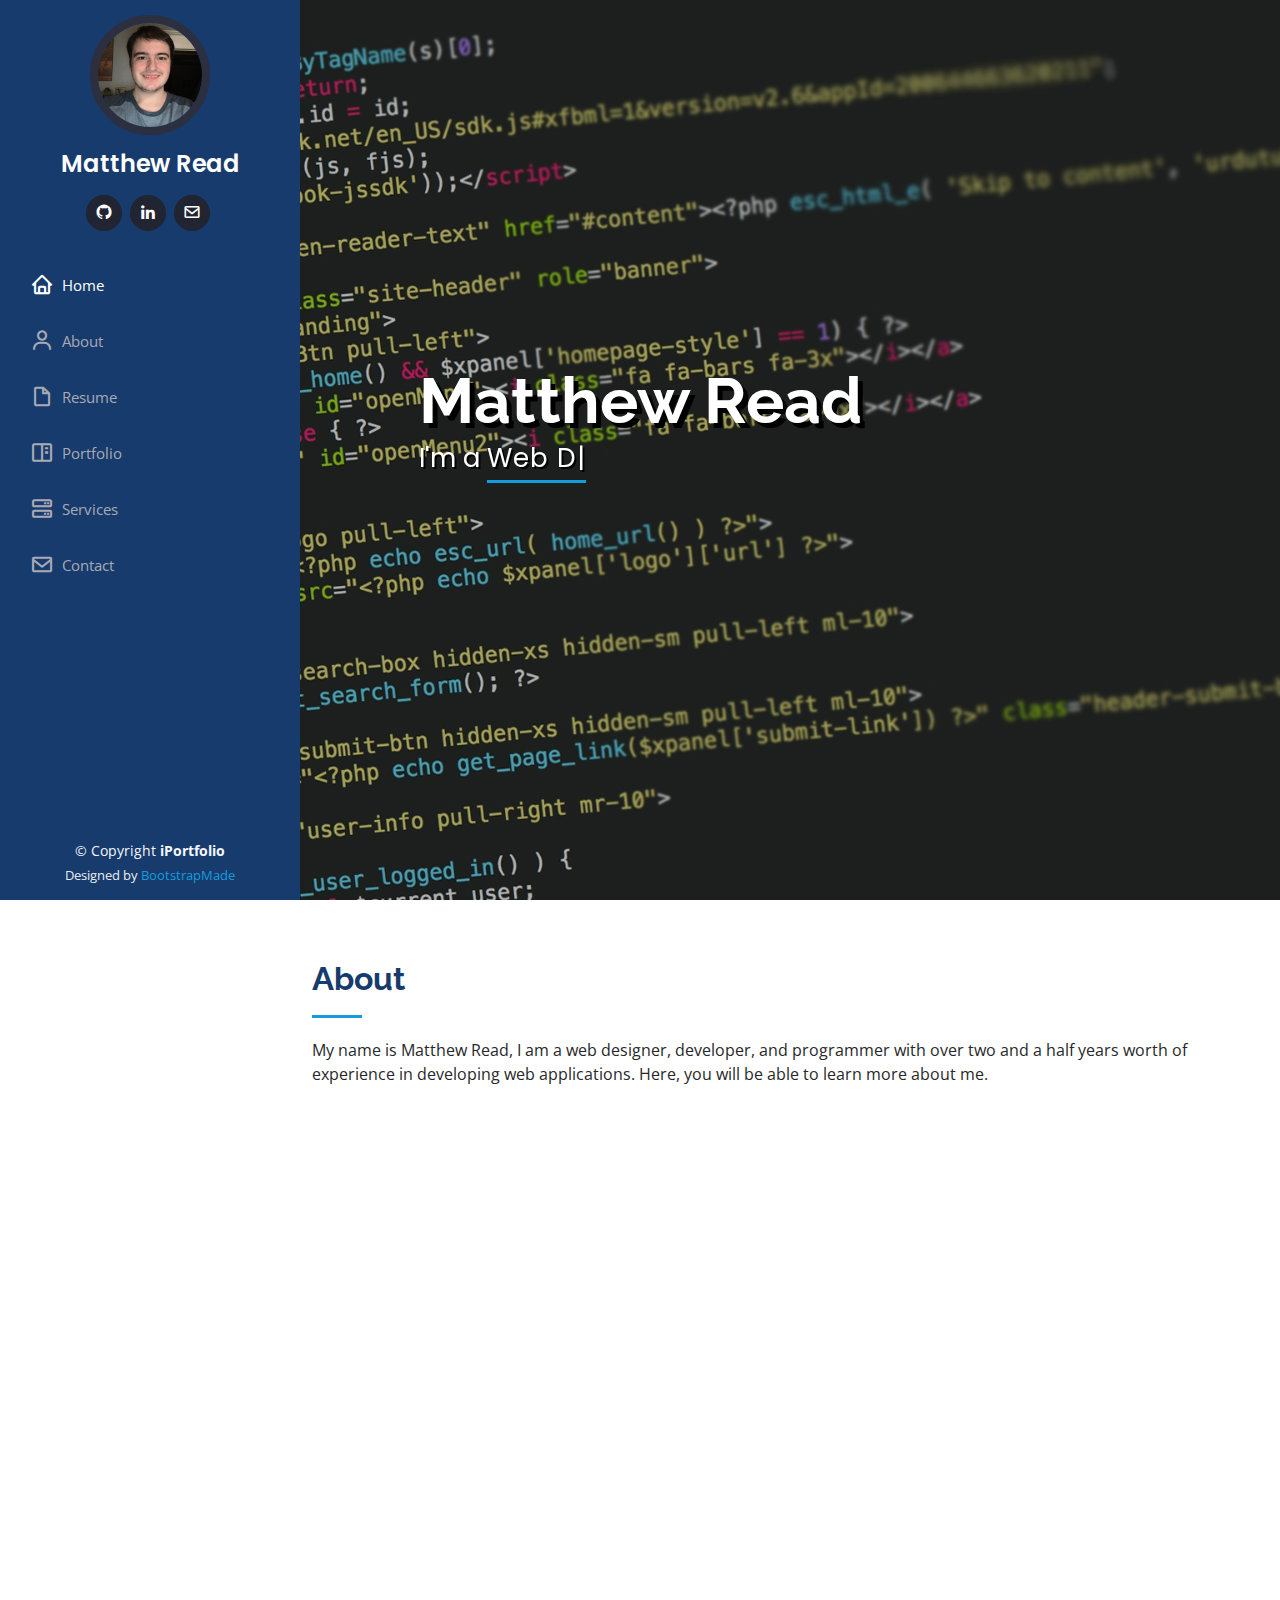
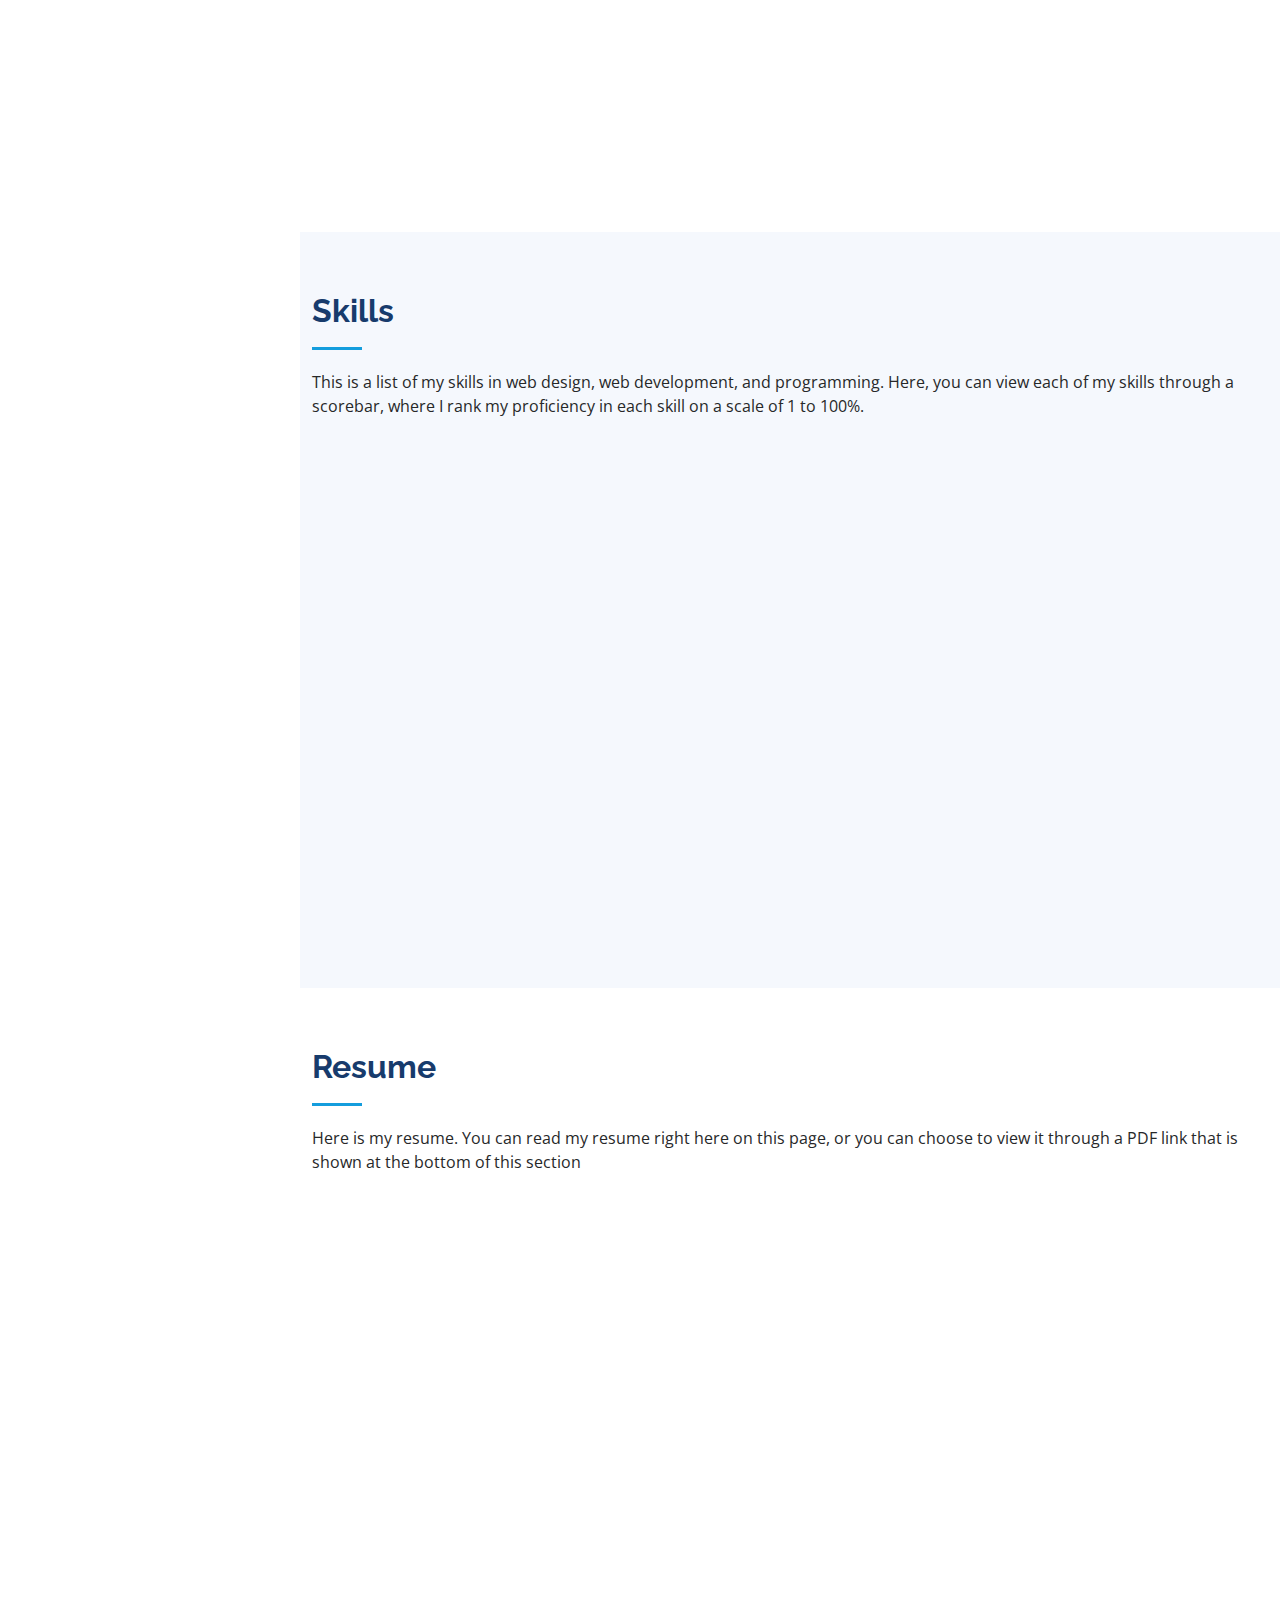
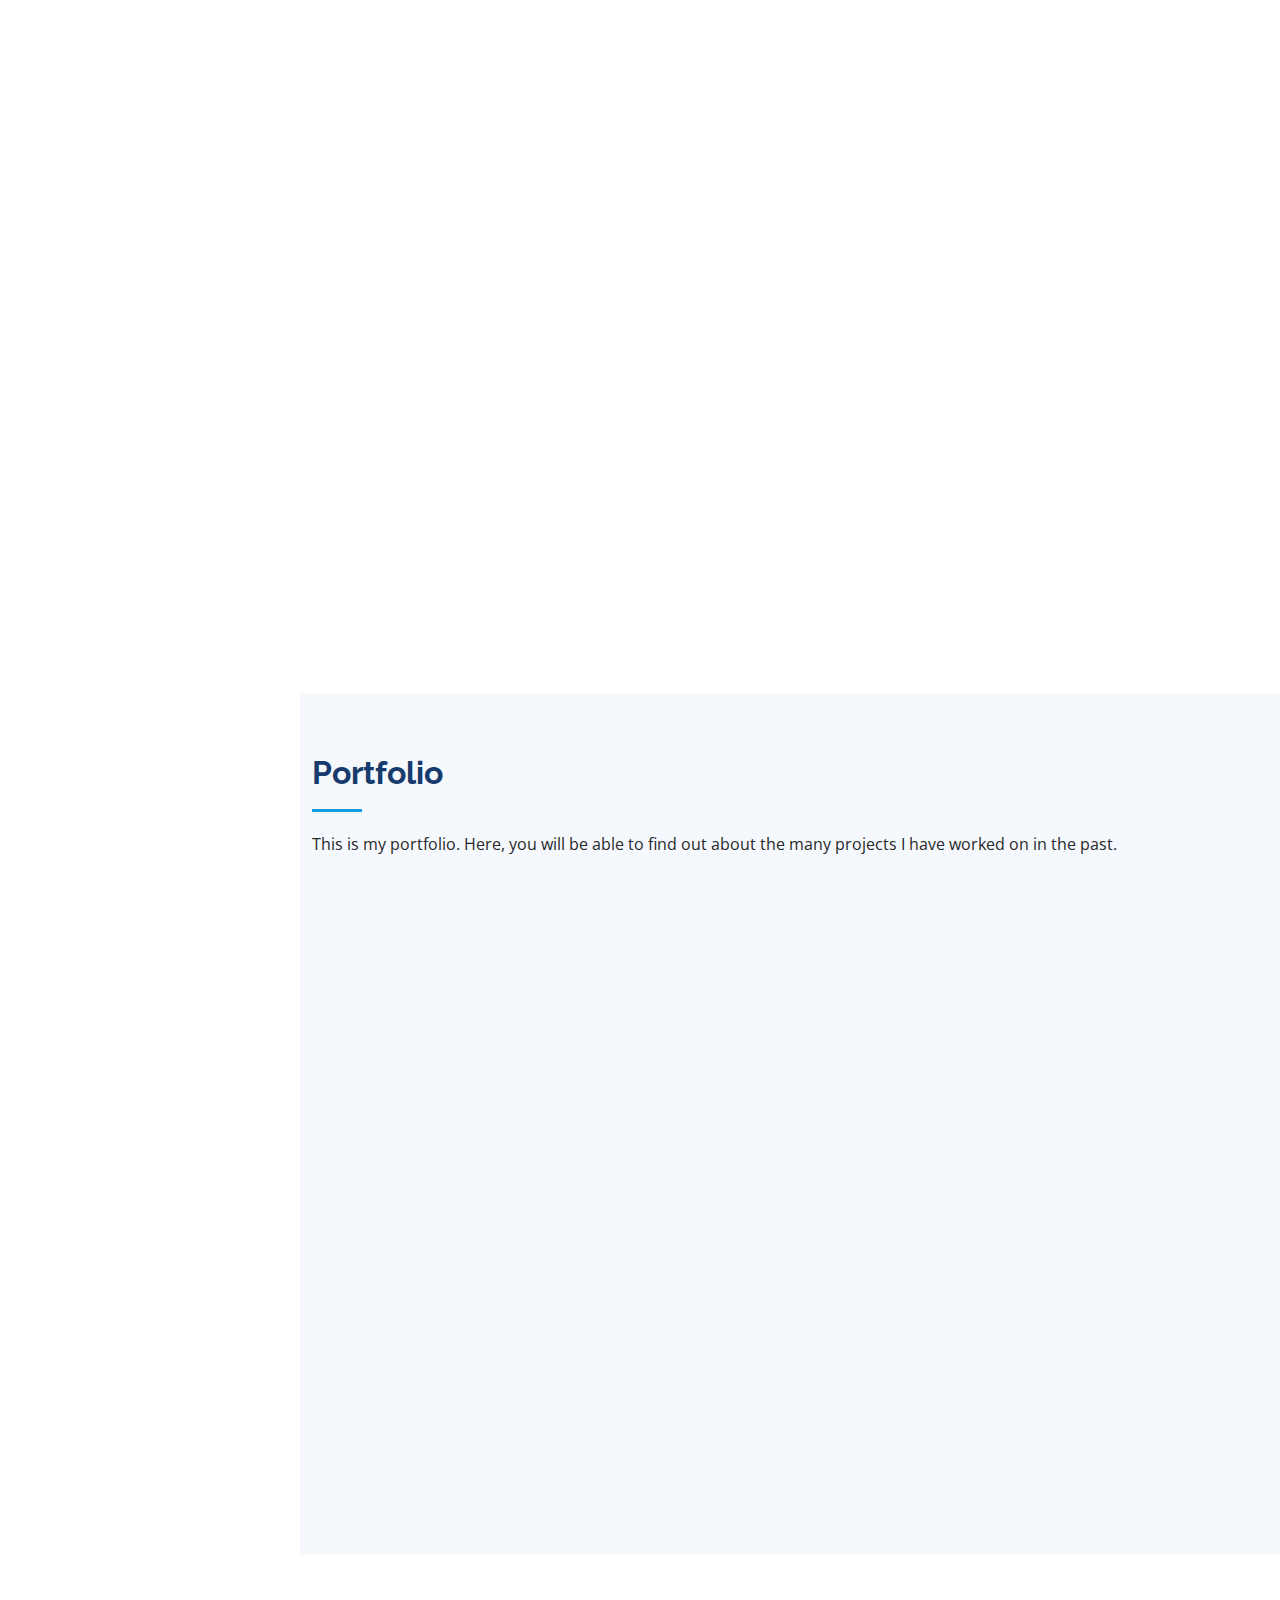
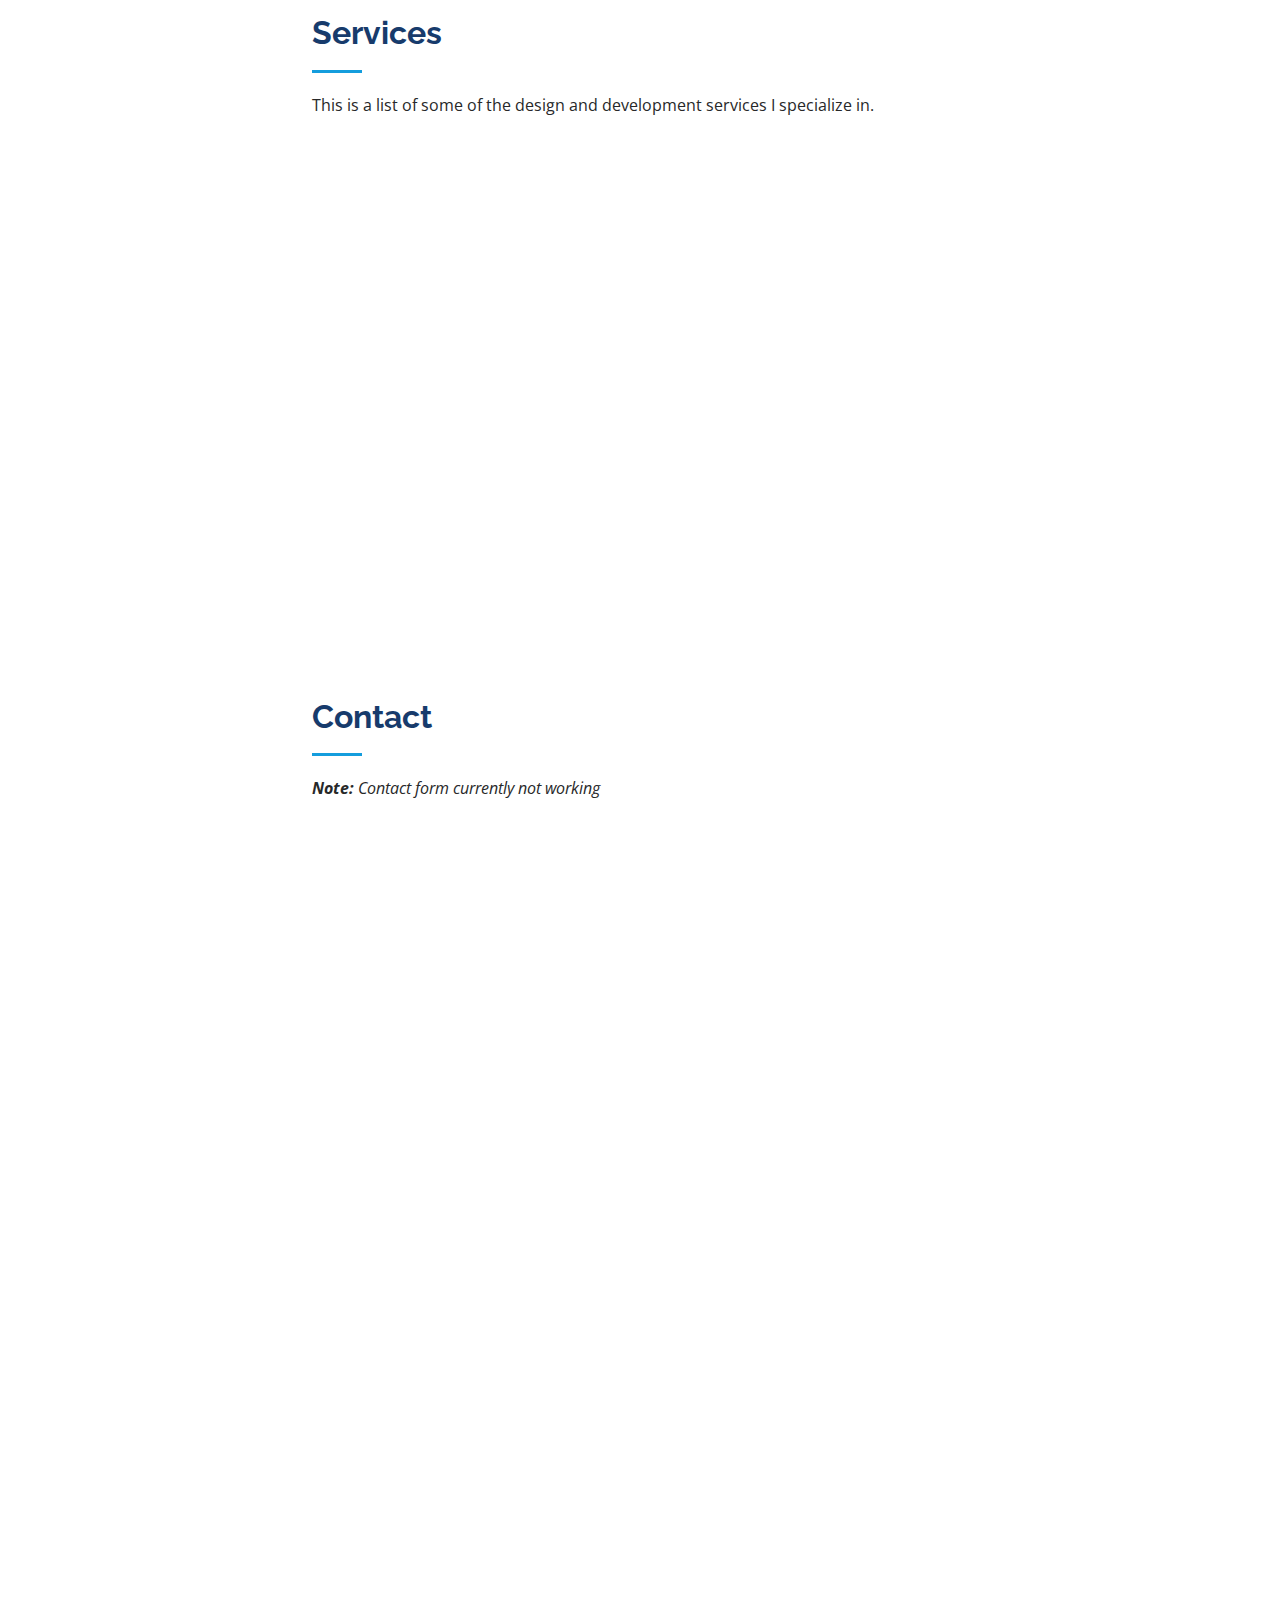
<file: index.html>
<!DOCTYPE html>
<html lang="en">

<head>
  <meta charset="utf-8">
  <meta content="width=device-width, initial-scale=1.0" name="viewport">

  <title>Matthew Read, Portfolio - Index</title>
  <meta content="" name="description">
  <meta content="" name="keywords">

  <!-- Favicons -->
  <link href="assets/img/favicon.png" rel="icon">
  <link href="assets/img/apple-touch-icon.png" rel="apple-touch-icon">

  <!-- Google Fonts -->
  <link href="https://fonts.googleapis.com/css?family=Open+Sans:300,300i,400,400i,600,600i,700,700i|Raleway:300,300i,400,400i,500,500i,600,600i,700,700i|Poppins:300,300i,400,400i,500,500i,600,600i,700,700i" rel="stylesheet">

  <!-- Vendor CSS Files -->
  <link href="assets/vendor/aos/aos.css" rel="stylesheet">
  <link href="assets/vendor/bootstrap/css/bootstrap.min.css" rel="stylesheet">
  <link href="assets/vendor/bootstrap-icons/bootstrap-icons.css" rel="stylesheet">
  <link href="assets/vendor/boxicons/css/boxicons.min.css" rel="stylesheet">
  <link href="assets/vendor/glightbox/css/glightbox.min.css" rel="stylesheet">
  <link href="assets/vendor/swiper/swiper-bundle.min.css" rel="stylesheet">

  <!-- Template Main CSS File -->
  <link href="assets/css/style.css" rel="stylesheet">

  <!-- =======================================================
  * Template Name: iPortfolio - v3.1.0
  * Template URL: https://bootstrapmade.com/iportfolio-bootstrap-portfolio-websites-template/
  * Author: BootstrapMade.com
  * License: https://bootstrapmade.com/license/
  ======================================================== -->
</head>

<body>

  <!-- ======= Mobile nav toggle button ======= -->
  <i class="bi bi-list mobile-nav-toggle d-xl-none"></i>

  <!-- ======= Header ======= -->
  <header id="header">
    <div class="d-flex flex-column">

      <div class="profile">
        <img src="assets/img/Matt-Profile-Picture.jpg" alt="" class="img-fluid rounded-circle">
        <h1 class="text-light"><a href="index.html">Matthew Read</a></h1>
        <div class="social-links mt-3 text-center">
          <a href="https://github.com/MatthewRead00" class="github"><i class="bx bxl-github"></i></a>
          <a href="https://www.linkedin.com/in/matthew-read-0810a11a3/" class="linkedin"><i class="bx bxl-linkedin"></i></a>
          <a href="mailto:MattRead2016@outlook.com" class="email"><i class="bx bx-envelope"></i></a>
        </div>
      </div>

      <nav id="navbar" class="nav-menu navbar">
        <ul>
          <li><a href="#hero" class="nav-link scrollto active"><i class="bx bx-home"></i> <span>Home</span></a></li>
          <li><a href="#about" class="nav-link scrollto"><i class="bx bx-user"></i> <span>About</span></a></li>
          <li><a href="#resume" class="nav-link scrollto"><i class="bx bx-file-blank"></i> <span>Resume</span></a></li>
          <li><a href="#portfolio" class="nav-link scrollto"><i class="bx bx-book-content"></i> <span>Portfolio</span></a></li>
          <li><a href="#services" class="nav-link scrollto"><i class="bx bx-server"></i> <span>Services</span></a></li>
          <li><a href="#contact" class="nav-link scrollto"><i class="bx bx-envelope"></i> <span>Contact</span></a></li>
        </ul>
      </nav><!-- .nav-menu -->
    </div>
  </header><!-- End Header -->

  <!-- ======= Hero Section ======= -->
  <section id="hero" class="d-flex flex-column justify-content-center align-items-center">
    <div class="hero-container" data-aos="fade-in">
      <h1>Matthew Read</h1>
      <p>I'm a <span class="typed" data-typed-items="Web Developer, Web Designer, Programmer, UI/UX Developer, Full Stack Developer, WordPress Developer"></span></p>
    </div>
  </section><!-- End Hero -->

  <main id="main">

    <!-- ======= About Section ======= -->
    <section id="about" class="about">
      <div class="container">

        <div class="section-title">
          <h2>About</h2>
          <p>My name is Matthew Read, I am a web designer, developer, and programmer with over two and a half years worth of experience in
          developing web applications. Here, you will be able to learn more about me.
          </p>
        </div>

        <div class="row">
          <div class="col-lg-4" data-aos="fade-right">
            <img src="assets/img/Matt-Profile-Picture.jpg" class="img-fluid" alt="">
          </div>
          <div class="col-lg-8 pt-4 pt-lg-0 content" data-aos="fade-left">
            <h3>Web Designer &amp; Web Developer.</h3>
            <div class="row">
              <div class="col-lg-6">
                <ul>
                  <li><i class="bi bi-chevron-right"></i> <strong>Birthday:</strong> <span>October 2, 2000</span></li>
                  <li><i class="bi bi-chevron-right"></i> <strong>Website:</strong> <span><a href="https://github.com/MatthewRead00">https://github.com/MatthewRead00</a></span></li>
                  <li><i class="bi bi-chevron-right"></i> <strong>Phone:</strong> <span>(902) 304-2892</span></li>
                  <li><i class="bi bi-chevron-right"></i> <strong>City:</strong> <span>Dartmouth, NS, Canada</span></li>
                </ul>
              </div>
              <div class="col-lg-6">
                <ul>
                  <li><i class="bi bi-chevron-right"></i> <strong>Age:</strong> <span>20</span></li>
                  <li><i class="bi bi-chevron-right"></i> <strong>Degree:</strong> <span>Associate's</span></li>
                  <li><i class="bi bi-chevron-right"></i> <strong>Email:</strong> <span><a href="mailto:MattRead2016@outlook.com">MattRead2016@outlook.com</a></span></li>
                  <li><i class="bi bi-chevron-right"></i> <strong>Freelance:</strong> <span>Available</span></li>
                </ul>
              </div>
            </div>
            <p>
              Through my experience as a web developer, I have gained 3 years of experience working extensively with HTML, CSS, 
              JavaScript, and jQuery to create and maintain front-end web applications. I also have extensive experience with back-end languages 
              such as PHP and Python, and have worked with their respective Laravel and Django full-stack frameworks, as well as React.js.
            </p>

            <p>
              I also have two years of experience in object-oriented programming, working with languages such as Java, C#, Visual Basic, PHP, and 
              Python. Additionally, I have experience in creating websites with content management systems, such as WordPress, and have worked
              with many different themes and plugins on the platform. Most notably, I have worked with SEO management plugins such as Yoast to
              ensure that all site pages are well equipped to work with Google’s search system.

            </p>

            <p>
              I also have two years of experience in web design, developing sitemaps, wireframes, and working with applications such as Adobe
              Photoshop to create site mockups for web applications that follow good UI/UX standards. I also am proficient in developing
              responsive, mobile-friendly websites with the Bootstrap CSS design framework.
            </p>
          </div>
        </div>

      </div>
    </section><!-- End About Section -->

    <!-- ======= Skills Section ======= -->
    <section id="skills" class="skills section-bg">
      <div class="container">

        <div class="section-title">
          <h2>Skills</h2>
          <p>This is a list of my skills in web design, web development, and programming. Here, you can view each of my skills through a scorebar, 
          where I rank my proficiency in each skill on a scale of 1 to 100%.</p>
        </div>

        <div class="row skills-content">

          <div class="col-lg-6" data-aos="fade-up">

            <div class="progress">
              <span class="skill">HTML <i class="val">95%</i></span>
              <div class="progress-bar-wrap">
                <div class="progress-bar" role="progressbar" aria-valuenow="95" aria-valuemin="0" aria-valuemax="100"></div>
              </div>
            </div>

            <div class="progress">
              <span class="skill">CSS <i class="val">90%</i></span>
              <div class="progress-bar-wrap">
                <div class="progress-bar" role="progressbar" aria-valuenow="90" aria-valuemin="0" aria-valuemax="100"></div>
              </div>
            </div>

            <div class="progress">
              <span class="skill">JavaScript/jQuery <i class="val">80%</i></span>
              <div class="progress-bar-wrap">
                <div class="progress-bar" role="progressbar" aria-valuenow="80" aria-valuemin="0" aria-valuemax="100"></div>
              </div>
            </div>

            <div class="progress">
              <span class="skill">Java <i class="val">75%</i></span>
              <div class="progress-bar-wrap">
                <div class="progress-bar" role="progressbar" aria-valuenow="75" aria-valuemin="0" aria-valuemax="100"></div>
              </div>
            </div>

            <div class="progress">
              <span class="skill">React <i class="val">80%</i></span>
              <div class="progress-bar-wrap">
                <div class="progress-bar" role="progressbar" aria-valuenow="80" aria-valuemin="0" aria-valuemax="100"></div>
              </div>
            </div>
            
            <div class="progress">
              <span class="skill">Django <i class="val">85%</i></span>
              <div class="progress-bar-wrap">
                <div class="progress-bar" role="progressbar" aria-valuenow="85" aria-valuemin="0" aria-valuemax="100"></div>
              </div>
            </div>

            <div class="progress">
              <span class="skill">XML <i class="val">80%</i></span>
              <div class="progress-bar-wrap">
                <div class="progress-bar" role="progressbar" aria-valuenow="80" aria-valuemin="0" aria-valuemax="100"></div>
              </div>
            </div>
            
            <div class="progress">
              <span class="skill">Mobile Application Development (0bjective C, Swift) <i class="val">75%</i></span>
              <div class="progress-bar-wrap">
                <div class="progress-bar" role="progressbar" aria-valuenow="75" aria-valuemin="0" aria-valuemax="100"></div>
              </div>
            </div>

          </div>

          <div class="col-lg-6" data-aos="fade-up" data-aos-delay="100">

            <div class="progress">
              <span class="skill">PHP <i class="val">90%</i></span>
              <div class="progress-bar-wrap">
                <div class="progress-bar" role="progressbar" aria-valuenow="90" aria-valuemin="0" aria-valuemax="100"></div>
              </div>
            </div>

            <div class="progress">
              <span class="skill">WordPress <i class="val">90%</i></span>
              <div class="progress-bar-wrap">
                <div class="progress-bar" role="progressbar" aria-valuenow="90" aria-valuemin="0" aria-valuemax="100"></div>
              </div>
            </div>
            
            <div class="progress">
              <span class="skill">Joomla <i class="val">90%</i></span>
              <div class="progress-bar-wrap">
                <div class="progress-bar" role="progressbar" aria-valuenow="90" aria-valuemin="0" aria-valuemax="100"></div>
              </div>
            </div>

            <div class="progress">
              <span class="skill">Python <i class="val">90%</i></span>
              <div class="progress-bar-wrap">
                <div class="progress-bar" role="progressbar" aria-valuenow="90" aria-valuemin="0" aria-valuemax="100"></div>
              </div>
            </div>

            <div class="progress">
              <span class="skill">Photoshop <i class="val">80%</i></span>
              <div class="progress-bar-wrap">
                <div class="progress-bar" role="progressbar" aria-valuenow="80" aria-valuemin="0" aria-valuemax="100"></div>
              </div>
            </div>
            
            <div class="progress">
              <span class="skill">Laravel <i class="val">90%</i></span>
              <div class="progress-bar-wrap">
                <div class="progress-bar" role="progressbar" aria-valuenow="90" aria-valuemin="0" aria-valuemax="100"></div>
              </div>
            </div>

            <div class="progress">
              <span class="skill">C#/Visual Basic <i class="val">75%</i></span>
              <div class="progress-bar-wrap">
                <div class="progress-bar" role="progressbar" aria-valuenow="75" aria-valuemin="0" aria-valuemax="100"></div>
              </div>
            </div>

            <div class="progress">
              <span class="skill">Web Server Administration <i class="val">80%</i></span>
              <div class="progress-bar-wrap">
                <div class="progress-bar" role="progressbar" aria-valuenow="80" aria-valuemin="0" aria-valuemax="100"></div>
              </div>
            </div>

          </div>

        </div>

      </div>
    </section><!-- End Skills Section -->

    <!-- ======= Resume Section ======= -->
    <section id="resume" class="resume">
      <div class="container">

        <div class="section-title">
          <h2>Resume</h2>
          <p>Here is my resume. You can read my resume right here on this page, or you can choose to view it through a PDF link that is shown at
          the bottom of this section</p>
        </div>

        <div class="row">
          <div class="col-lg-6" data-aos="fade-up">
            <h3 class="resume-title">Sumary</h3>
            <div class="resume-item pb-0">
              <h4>Matthew Read</h4>
              <p><em>Web Designer, web developer, and programmer with 3 years of experience in developing front-end, back-end, and
              full-stack web applications with an emphasis on user design, experience, and functionality.</em></p>
              <ul>
                <li>Dartmouth, NS, Canada</li>
                <li>(902) 304-2892</li>
                <li><a href="mailto:MattRead2016@outlook.com">MattRead2016@outlook.com</a></li>
              </ul>
            </div>

            <h3 class="resume-title">Education</h3>
            <div class="resume-item">
              <h4>Associate Degree - IT Web Development</h4>
              <h5>2018 - 2020</h5>
              <p><em>NSCC Marconi Campus, Sydney, NS</em></p>
              <p>Enrolled in courses in web design, web development, object-oriented programming, and full-stack programming, among others.</p>
            </div>

            <h3 class="resume-title">Certificates</h3>
            <div class="resume-item">
              <h4>NSCC Career Jump Start</h4>
              <h5>2020</h5>
              <p><em>NSCC (Virtual)</em></p>
              <p>Took career jump start post-graduation course to help develop job finding skills and navigate the job market through the pandemic.</p>
            </div>
          </div>
          <div class="col-lg-6" data-aos="fade-up" data-aos-delay="100">
            <h3 class="resume-title">Professional Experience</h3>
            <div class="resume-item">
              <h4>Junior Web Developer</h4>
              <h5>2020</h5>
              <p><em>Protocase Incorporated, Sydney, NS</em></p>
              <ul>
                <li>Worked in the marketing team for Protocase, as well as its sister company 45 Drives.</li>
                <li>Reported to the Senior Web Developer, as well as the marketing managers for Protocase and 45 Drives.</li>
                <li>Met with marketing teams for Protocase and 45 Drives every week to discuss current and upcoming projects.</li>
                <li>First five weeks of position counted towards my second-year work term at NSCC.</li>
                <li>Worked with HTML, CSS, and JavaScript to develop front-end web pages for the Protocase and 45 Drives websites.</li>
                <li>Worked with PHP to perform back-end development tasks.</li>
                <li>Created a new version of the 45 Drives blog using WordPress.</li>
                <li>Used XML to modify sitemaps for the Protocase and 45 Drives sites to make each page SEO friendly.</li>
              </ul>
            </div>
            <div class="resume-item">
              <h4>WordPress Developer (Unpaid)</h4>
              <h5>2019</h5>
              <p><em>Varsity Sportswear &amp; Mr. Trophy/Sydney Sooners, Sydney, NS</em></p>
              <ul>
                <li>First-year work placement at NSCC Marconi Campus.</li>
                <li>Reported to Sydney Sooners coach/manager Jim “Rico” McEachern.</li>
                <li>Developed the Sydney Sooners website, along with the Varsity Sportswear &amp; Mr.Trophy website using WordPress.</li>
                <li>Worked in a team of three to build both websites.</li>
              </ul>
            </div>
          </div>
        </div>

      </div>
    </section><!-- End Resume Section -->

    <!-- ======= Portfolio Section ======= -->
    <section id="portfolio" class="portfolio section-bg">
      <div class="container">

        <div class="section-title">
          <h2>Portfolio</h2>
          <p>This is my portfolio. Here, you will be able to find out about the many projects I have worked on in the past.</p>
        </div>

        <div class="row" data-aos="fade-up">
          <div class="col-lg-12 d-flex justify-content-center">
            <ul id="portfolio-flters">
              <li data-filter="*" class="filter-active">All</li>
              <li data-filter=".filter-frontend">Front-end</li>
              <li data-filter=".filter-cms">CMS</li>
              <li data-filter=".filter-fullstack">Full-stack</li>
            </ul>
          </div>
        </div>

        <div class="row portfolio-container" data-aos="fade-up" data-aos-delay="100">

          <div class="col-lg-4 col-md-6 portfolio-item filter-cms">
            <div class="portfolio-wrap" style="max-height: 170px;">
              <img src="assets/img/portfolio/varsity/Varsity1.jpg" class="img-fluid" alt="">
                <div class="overlay">
                  <div class="text">Varsity Sportswear &amp; Mr. Trophy</div>
                </div>
              <div class="portfolio-links">
                <a href="assets/img/portfolio/varsity/Varsity1.jpg" data-gallery="portfolioGallery" class="portfolio-lightbox" title="Varsity Sportswear &amp; Mr. Trophy"><i class="bx bx-plus"></i></a>
                <a href="portfolio/varsity.html" title="More Details"><i class="bx bx-link"></i></a>
              </div>
            </div>
          </div>

          <div class="col-lg-4 col-md-6 portfolio-item filter-cms">
            <div class="portfolio-wrap" style="max-height: 170px;">
              <img src="assets/img/portfolio/45-drives-blog/45-drives-1.jpg" class="img-fluid" alt="">
                <div class="overlay">
                  <div class="text">45 Drives Blog</div>
                </div>
              <div class="portfolio-links">
                <a href="assets/img/portfolio/45-drives-blog/45-drives-1.jpg" data-gallery="portfolioGallery" class="portfolio-lightbox" title="45 Drives Blog"><i class="bx bx-plus"></i></a>
                <a href="portfolio/45-drives-blog.html" title="More Details"><i class="bx bx-link"></i></a>
              </div>
            </div>
          </div>

          <div class="col-lg-4 col-md-6 portfolio-item filter-frontend">
            <div class="portfolio-wrap" style="max-height: 170px;">
              <img src="assets/img/portfolio/zeffiro's/zeffiros-2.jpg" class="img-fluid" alt="">
                <div class="overlay">
                  <div class="text">Zeffiro's Kitchen</div>
                </div>
              <div class="portfolio-links">
                <a href="assets/img/portfolio/zeffiro's/zeffiros-2.jpg" data-gallery="portfolioGallery" class="portfolio-lightbox" title="Zeffiro's Kitchen"><i class="bx bx-plus"></i></a>
                <a href="portfolio/zeffiro's.html" title="More Details"><i class="bx bx-link"></i></a>
              </div>
            </div>
          </div>

          <div class="col-lg-4 col-md-6 portfolio-item filter-frontend">
            <div class="portfolio-wrap" style="max-height: 170px;">
              <img src="assets/img/portfolio/portfolio-2019/desktop-1.jpg" class="img-fluid" alt="">
                <div class="overlay">
                  <div class="text">Portfolio 2019</div>
                </div>
              <div class="portfolio-links">
                <a href="assets/img/portfolio/portfolio-2019/desktop-1.jpg" data-gallery="portfolioGallery" class="portfolio-lightbox" title="Portfolio 2019"><i class="bx bx-plus"></i></a>
                <a href="portfolio/old-portfolio.html" title="More Details"><i class="bx bx-link"></i></a>
              </div>
            </div>
          </div>

          <div class="col-lg-4 col-md-6 portfolio-item filter-fullstack">
            <div class="portfolio-wrap" style="max-height: 170px;">
              <img src="assets/img/portfolio/laravel-store/laravel-2.jpg" class="img-fluid" alt="">
                <div class="overlay">
                  <div class="text">Laravel Store</div>
                </div>
              <div class="portfolio-links">
                <a href="assets/img/portfolio/laravel-store/laravel-2.jpg" data-gallery="portfolioGallery" class="portfolio-lightbox" title="Laravel Store"><i class="bx bx-plus"></i></a>
                <a href="portfolio/laravel-store.html" title="More Details"><i class="bx bx-link"></i></a>
              </div>
            </div>
          </div>

          <div class="col-lg-4 col-md-6 portfolio-item filter-frontend">
            <div class="portfolio-wrap" style="max-height: 170px;">
              <img src="assets/img/portfolio/protocase/protocase-1.jpg" class="img-fluid" alt="">
                <div class="overlay">
                  <div class="text">Protocase</div>
                </div>
              <div class="portfolio-links">
                <a href="assets/img/portfolio/protocase/protocase-1.jpg" data-gallery="portfolioGallery" class="portfolio-lightbox" title="Protocase"><i class="bx bx-plus"></i></a>
                <a href="portfolio/protocase.html" title="More Details"><i class="bx bx-link"></i></a>
              </div>
            </div>
          </div>

          <div class="col-lg-4 col-md-6 portfolio-item filter-frontend">
            <div class="portfolio-wrap" style="max-height: 170px;">
              <img src="assets/img/portfolio/45-drives/45-drives-1.jpg" class="img-fluid" alt="">
                <div class="overlay">
                  <div class="text">45 Drives</div>
                </div>
              <div class="portfolio-links">
                <a href="assets/img/portfolio/45-drives/45-drives-1.jpg" data-gallery="portfolioGallery" class="portfolio-lightbox" title="45 Drives"><i class="bx bx-plus"></i></a>
                <a href="portfolio/45-drives.html" title="More Details"><i class="bx bx-link"></i></a>
              </div>
            </div>
          </div>

          <div class="col-lg-4 col-md-6 portfolio-item filter-fullstack">
            <div class="portfolio-wrap" style="max-height: 170px;">
              <img src="assets/img/portfolio/django/django-2.jpg" class="img-fluid" alt="">
                <div class="overlay">
                  <div class="text">Django Inventory System</div>
                </div>
              <div class="portfolio-links">
                <a href="assets/img/portfolio/django/django-2.jpg" data-gallery="portfolioGallery" class="portfolio-lightbox" title="Django Inventory System"><i class="bx bx-plus"></i></a>
                <a href="portfolio/django.html" title="More Details"><i class="bx bx-link"></i></a>
              </div>
            </div>
          </div>

        </div>

      </div>
    </section><!-- End Portfolio Section -->

    <!-- ======= Services Section ======= -->
    <section id="services" class="services">
      <div class="container">

        <div class="section-title">
          <h2>Services</h2>
          <p>This is a list of some of the design and development services I specialize in.</p>
        </div>

        <div class="row">
          <div class="col-lg-4 col-md-6 icon-box" data-aos="fade-up">
            <div class="icon"><i class="bi bi-code"></i></div>
            <h4 class="title">Front-end Development</h4>
            <p class="description">Experience working with HTML, CSS, and JavaScript/jQuery to develop front-end applications.</p>
          </div>
          <div class="col-lg-4 col-md-6 icon-box" data-aos="fade-up" data-aos-delay="100">
            <div class="icon"><i class="bi bi-brush"></i></div>
            <h4 class="title">Web Design</h4>
            <p class="description">Experience creating wireframes, storyboards, and sitemaps. Experience in creating site mockups using Adobe Photoshop.</p>
          </div>
          <div class="col-lg-4 col-md-6 icon-box" data-aos="fade-up" data-aos-delay="200">
            <div class="icon"><i class="bi bi-server"></i></div>
            <h4 class="title">Back-end Development</h4>
            <p class="description">Experience working with PHP and Python to create back-ends for web applications. Experience working with MySQL databases.</p>
          </div>
          <div class="col-lg-4 col-md-6 icon-box" data-aos="fade-up" data-aos-delay="300">
            <div class="icon"><i class="bi bi-bar-chart"></i></div>
            <h4 class="title">Full-stack Development</h4>
            <p class="description">Experience creating full-stack API's in Laravel, React, and Django.</p>
          </div>
          <div class="col-lg-4 col-md-6 icon-box" data-aos="fade-up" data-aos-delay="400">
            <div class="icon"><i class="bi bi-laptop"></i></div>
            <h4 class="title">WordPress Development (CMS)</h4>
            <p class="description">Experience in developing applications with WordPress, ranging from e-commerce stores to blogs. Experience working
                                  with various popular WordPress themes and plugins.</p>
          </div>
          <div class="col-lg-4 col-md-6 icon-box" data-aos="fade-up" data-aos-delay="500">
            <div class="icon"><i class="bi bi-phone"></i></div>
            <h4 class="title">Mobile Application Development</h4>
            <p class="description">Some experience in creating functioning apps for iOS devices using the Swift and Objective C languages.</p>
          </div>
        </div>

      </div>
    </section><!-- End Services Section -->

    <!-- ======= Contact Section ======= -->
    <section id="contact" class="contact">
      <div class="container">

        <div class="section-title">
          <h2>Contact</h2>
          <p><em><strong>Note:</strong> Contact form currently not working</em></p>
        </div>

        <div class="row" data-aos="fade-in">

          <div class="col-lg-5 d-flex align-items-stretch">
            <div class="info">

            <img src="assets/img/Matt-Profile-Picture.jpg" class="img-fluid" height="240px" width="240px" alt="">

            <br />
            <br />

              <div class="name">
                <i class="bi bi-person"></i>
                <h4>Name:</h4>
                <p>Matthew Read</p>
              </div>
            
              <div class="address">
                <i class="bi bi-geo-alt"></i>
                <h4>Location:</h4>
                <p>Dartmouth, NS, Canada</p>
              </div>

              <div class="email">
                <i class="bi bi-envelope"></i>
                <h4>Email:</h4>
                <p>MattRead2016@outlook.com</p>
              </div>

              <div class="phone">
                <i class="bi bi-phone"></i>
                <h4>Call:</h4>
                <p>(902) 304-2892</p>
              </div>

            </div>

          </div>

          <div class="col-lg-7 mt-5 mt-lg-0 d-flex align-items-stretch">
            <form action="forms/contact.php" method="post" role="form" class="php-email-form">
              <div class="row">
                <div class="form-group col-md-6">
                  <label for="name">Your Name</label>
                  <input type="text" name="name" class="form-control" id="name" required>
                </div>
                <div class="form-group col-md-6">
                  <label for="name">Your Email</label>
                  <input type="email" class="form-control" name="email" id="email" required>
                </div>
              </div>
              <div class="form-group">
                <label for="name">Subject</label>
                <input type="text" class="form-control" name="subject" id="subject" required>
              </div>
              <div class="form-group">
                <label for="name">Message</label>
                <textarea class="form-control" name="message" rows="10" required></textarea>
              </div>
              <div class="my-3">
                <div class="loading">Loading</div>
                <div class="error-message"></div>
                <div class="sent-message">Your message has been sent. Thank you!</div>
              </div>
              <div class="text-center"><button type="submit">Send Message</button></div>
            </form>
          </div>

        </div>

      </div>
    </section><!-- End Contact Section -->

  </main><!-- End #main -->

  <!-- ======= Footer ======= -->
  <footer id="footer">
    <div class="container">
      <div class="copyright">
        &copy; Copyright <strong><span>iPortfolio</span></strong>
      </div>
      <div class="credits">
        <!-- All the links in the footer should remain intact. -->
        <!-- You can delete the links only if you purchased the pro version. -->
        <!-- Licensing information: https://bootstrapmade.com/license/ -->
        <!-- Purchase the pro version with working PHP/AJAX contact form: https://bootstrapmade.com/iportfolio-bootstrap-portfolio-websites-template/ -->
        Designed by <a href="https://bootstrapmade.com/">BootstrapMade</a>
      </div>
    </div>
  </footer><!-- End  Footer -->

  <a href="#" class="back-to-top d-flex align-items-center justify-content-center"><i class="bi bi-arrow-up-short"></i></a>

  <!-- Vendor JS Files -->
  <script src="assets/vendor/aos/aos.js"></script>
  <script src="assets/vendor/bootstrap/js/bootstrap.bundle.min.js"></script>
  <script src="assets/vendor/glightbox/js/glightbox.min.js"></script>
  <script src="assets/vendor/isotope-layout/isotope.pkgd.min.js"></script>
  <script src="assets/vendor/php-email-form/validate.js"></script>
  <script src="assets/vendor/purecounter/purecounter.js"></script>
  <script src="assets/vendor/swiper/swiper-bundle.min.js"></script>
  <script src="assets/vendor/typed.js/typed.min.js"></script>
  <script src="assets/vendor/waypoints/noframework.waypoints.js"></script>

  <!-- Template Main JS File -->
  <script src="assets/js/main.js"></script>

</body>

</html>
</file>
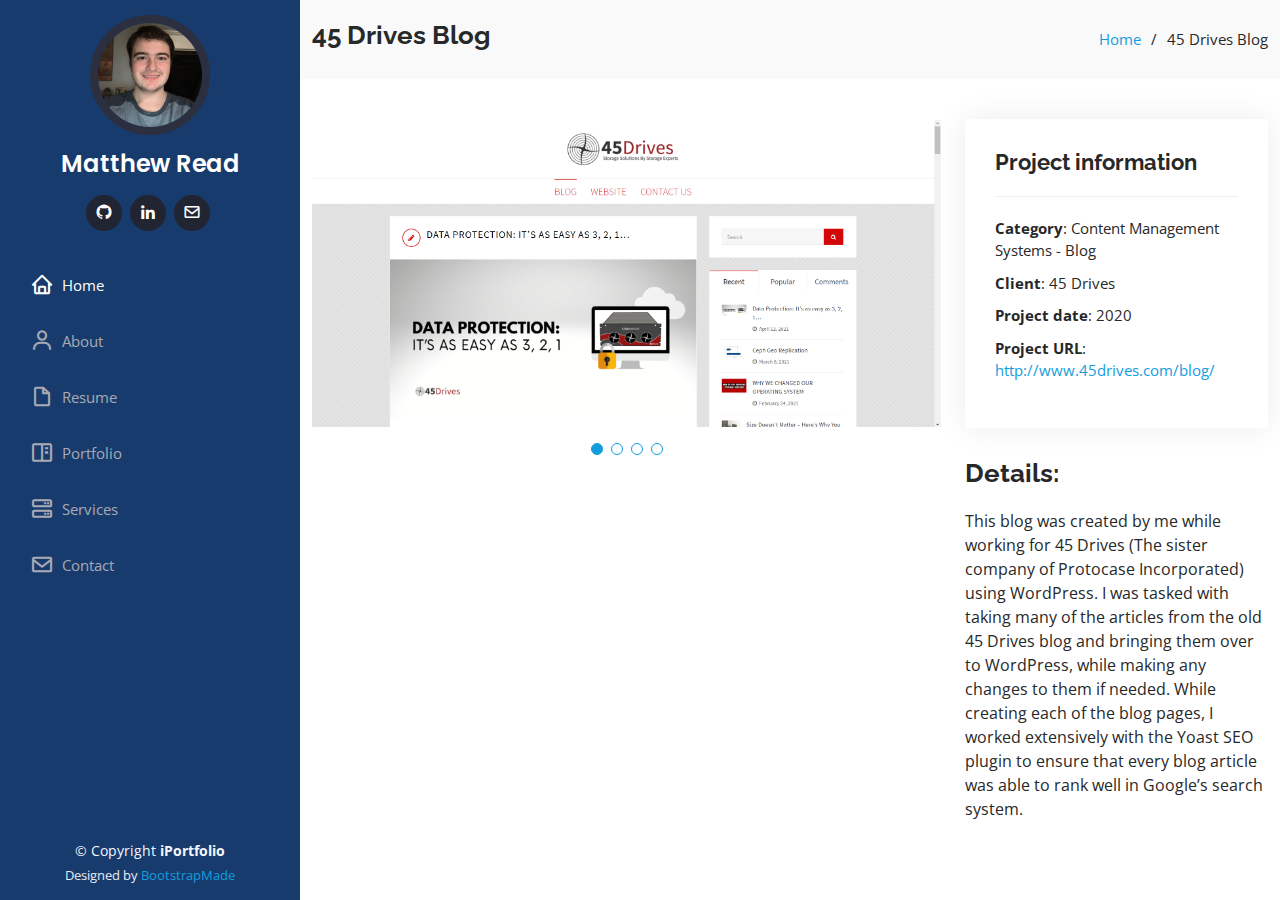
<file: portfolio/45-drives-blog.html>
<!DOCTYPE html>
<html lang="en">

<head>
  <meta charset="utf-8">
  <meta content="width=device-width, initial-scale=1.0" name="viewport">

  <title>45 Drives Blog - Matthew Read, Portfolio</title>
  <meta content="" name="description">
  <meta content="" name="keywords">

  <!-- Favicons -->
  <link href="../assets/img/favicon.png" rel="icon">
  <link href="../assets/img/apple-touch-icon.png" rel="apple-touch-icon">

  <!-- Google Fonts -->
  <link href="https://fonts.googleapis.com/css?family=Open+Sans:300,300i,400,400i,600,600i,700,700i|Raleway:300,300i,400,400i,500,500i,600,600i,700,700i|Poppins:300,300i,400,400i,500,500i,600,600i,700,700i" rel="stylesheet">

  <!-- Vendor CSS Files -->
  <link href="../assets/vendor/aos/aos.css" rel="stylesheet">
  <link href="../assets/vendor/bootstrap/css/bootstrap.min.css" rel="stylesheet">
  <link href="../assets/vendor/bootstrap-icons/bootstrap-icons.css" rel="stylesheet">
  <link href="../assets/vendor/boxicons/css/boxicons.min.css" rel="stylesheet">
  <link href="../assets/vendor/glightbox/css/glightbox.min.css" rel="stylesheet">
  <link href="../assets/vendor/swiper/swiper-bundle.min.css" rel="stylesheet">

  <!-- Template Main CSS File -->
  <link href="../assets/css/style.css" rel="stylesheet">

  <!-- =======================================================
  * Template Name: iPortfolio - v3.1.0
  * Template URL: https://bootstrapmade.com/iportfolio-bootstrap-portfolio-websites-template/
  * Author: BootstrapMade.com
  * License: https://bootstrapmade.com/license/
  ======================================================== -->
</head>

<body>

  <!-- ======= Mobile nav toggle button ======= -->
  <i class="bi bi-list mobile-nav-toggle d-xl-none"></i>

  <!-- ======= Header ======= -->
  <header id="header">
    <div class="d-flex flex-column">

      <div class="profile">
        <img src="../assets/img/Matt-Profile-Picture.jpg" alt="" class="img-fluid rounded-circle">
        <h1 class="text-light"><a href="../index.html">Matthew Read</a></h1>
        <div class="social-links mt-3 text-center">
          <a href="https://github.com/MatthewRead00" class="github"><i class="bx bxl-github"></i></a>
          <a href="https://www.linkedin.com/in/matthew-read-0810a11a3/" class="linkedin"><i class="bx bxl-linkedin"></i></a>
          <a href="mailto:MattRead2016@outlook.com" class="email"><i class="bx bx-envelope"></i></a>
        </div>
      </div>

      <nav id="navbar" class="nav-menu navbar">
        <ul>
          <li><a href="../index.html#hero" class="nav-link scrollto active"><i class="bx bx-home"></i> <span>Home</span></a></li>
          <li><a href="../index.html#about" class="nav-link scrollto"><i class="bx bx-user"></i> <span>About</span></a></li>
          <li><a href="../index.html#resume" class="nav-link scrollto"><i class="bx bx-file-blank"></i> <span>Resume</span></a></li>
          <li><a href="../index.html#portfolio" class="nav-link scrollto"><i class="bx bx-book-content"></i> <span>Portfolio</span></a></li>
          <li><a href="../index.html#services" class="nav-link scrollto"><i class="bx bx-server"></i> <span>Services</span></a></li>
          <li><a href="../index.html#contact" class="nav-link scrollto"><i class="bx bx-envelope"></i> <span>Contact</span></a></li>
        </ul>
      </nav><!-- .nav-menu -->
    </div>
  </header><!-- End Header -->

  <main id="main">

    <!-- ======= Breadcrumbs ======= -->
    <section id="breadcrumbs" class="breadcrumbs">
      <div class="container">

        <div class="d-flex justify-content-between align-items-center">
          <h2 style="font-weight: bold;">45 Drives Blog</h2>
          <ol>
            <li><a href="../index.html">Home</a></li>
            <li>45 Drives Blog</li>
          </ol>
        </div>

      </div>
    </section><!-- End Breadcrumbs -->

    <!-- ======= Portfolio Details Section ======= -->
    <section id="portfolio-details" class="portfolio-details">
      <div class="container">

        <div class="row gy-4">

          <div class="col-lg-8">
            <div class="portfolio-details-slider swiper-container">
              <div class="swiper-wrapper align-items-center">

                <div class="swiper-slide">
                  <img src="../assets/img/portfolio/45-drives-blog/45-drives-1.jpg" alt="">
                </div>

                <div class="swiper-slide">
                  <img src="../assets/img/portfolio/45-drives-blog/45-drives-2.jpg" alt="">
                </div>

                <div class="swiper-slide">
                  <img src="../assets/img/portfolio/45-drives-blog/45-drives-3.jpg" alt="">
                </div>

                <div class="swiper-slide">
                  <img src="../assets/img/portfolio/45-drives-blog/45-drives-4.jpg" alt="">
                </div>

              </div>
              <div class="swiper-pagination"></div>
            </div>
          </div>

          <div class="col-lg-4">
            <div class="portfolio-info">
              <h3>Project information</h3>
              <ul>
                <li><strong>Category</strong>: Content Management Systems - Blog</li>
                <li><strong>Client</strong>: 45 Drives</li>
                <li><strong>Project date</strong>: 2020</li>
                <li><strong>Project URL</strong>: <a href="http://www.45drives.com/blog/">http://www.45drives.com/blog/</a></li>
              </ul>
            </div>
            <div class="portfolio-description">
              <h2>Details:</h2>
              <p>
                This blog was created by me while working for 45 Drives (The sister company of Protocase Incorporated) using WordPress. I was tasked 
                with taking many of the articles from the old 45 Drives blog and bringing them over to WordPress, while making any changes to them if
                needed. While creating each of the blog pages, I worked extensively with the Yoast SEO plugin to ensure that every blog article was
                able to rank well in Google’s search system.
              </p>
            </div>
          </div>

        </div>

      </div>
    </section><!-- End Portfolio Details Section -->

  </main><!-- End #main -->

  <!-- ======= Footer ======= -->
  <footer id="footer">
    <div class="container">
      <div class="copyright">
        &copy; Copyright <strong><span>iPortfolio</span></strong>
      </div>
      <div class="credits">
        <!-- All the links in the footer should remain intact. -->
        <!-- You can delete the links only if you purchased the pro version. -->
        <!-- Licensing information: https://bootstrapmade.com/license/ -->
        <!-- Purchase the pro version with working PHP/AJAX contact form: https://bootstrapmade.com/iportfolio-bootstrap-portfolio-websites-template/ -->
        Designed by <a href="https://bootstrapmade.com/">BootstrapMade</a>
      </div>
    </div>
  </footer><!-- End  Footer -->

  <a href="#" class="back-to-top d-flex align-items-center justify-content-center"><i class="bi bi-arrow-up-short"></i></a>

  <!-- Vendor JS Files -->
  <script src="../assets/vendor/aos/aos.js"></script>
  <script src="../assets/vendor/bootstrap/js/bootstrap.bundle.min.js"></script>
  <script src="../assets/vendor/glightbox/js/glightbox.min.js"></script>
  <script src="../assets/vendor/isotope-layout/isotope.pkgd.min.js"></script>
  <script src="../assets/vendor/php-email-form/validate.js"></script>
  <script src="../assets/vendor/purecounter/purecounter.js"></script>
  <script src="../assets/vendor/swiper/swiper-bundle.min.js"></script>
  <script src="../assets/vendor/typed.js/typed.min.js"></script>
  <script src="../assets/vendor/waypoints/noframework.waypoints.js"></script>

  <!-- Template Main JS File -->
  <script src="../assets/js/main.js"></script>

</body>

</html>
</file>
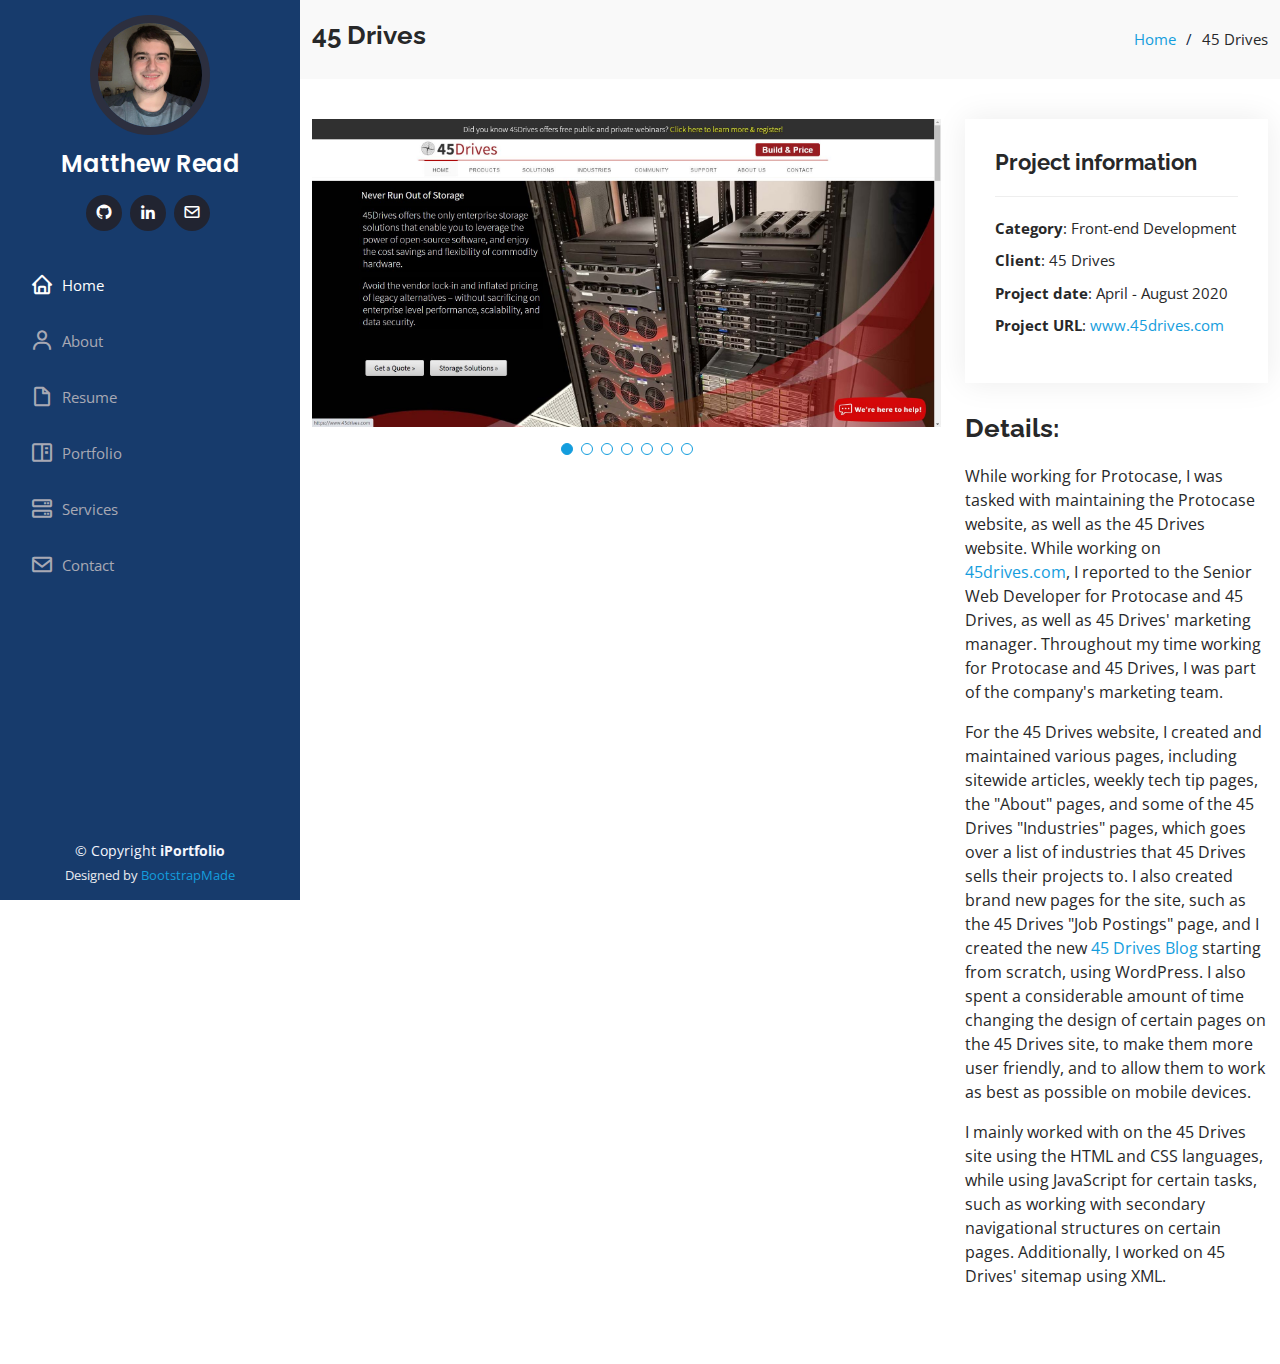
<file: portfolio/45-drives.html>
<!DOCTYPE html>
<html lang="en">

<head>
  <meta charset="utf-8">
  <meta content="width=device-width, initial-scale=1.0" name="viewport">

  <title>45 Drives - Matthew Read, Portfolio</title>
  <meta content="" name="description">
  <meta content="" name="keywords">

  <!-- Favicons -->
  <link href="../assets/img/favicon.png" rel="icon">
  <link href="../assets/img/apple-touch-icon.png" rel="apple-touch-icon">

  <!-- Google Fonts -->
  <link href="https://fonts.googleapis.com/css?family=Open+Sans:300,300i,400,400i,600,600i,700,700i|Raleway:300,300i,400,400i,500,500i,600,600i,700,700i|Poppins:300,300i,400,400i,500,500i,600,600i,700,700i" rel="stylesheet">

  <!-- Vendor CSS Files -->
  <link href="../assets/vendor/aos/aos.css" rel="stylesheet">
  <link href="../assets/vendor/bootstrap/css/bootstrap.min.css" rel="stylesheet">
  <link href="../assets/vendor/bootstrap-icons/bootstrap-icons.css" rel="stylesheet">
  <link href="../assets/vendor/boxicons/css/boxicons.min.css" rel="stylesheet">
  <link href="../assets/vendor/glightbox/css/glightbox.min.css" rel="stylesheet">
  <link href="../assets/vendor/swiper/swiper-bundle.min.css" rel="stylesheet">

  <!-- Template Main CSS File -->
  <link href="../assets/css/style.css" rel="stylesheet">

  <!-- =======================================================
  * Template Name: iPortfolio - v3.1.0
  * Template URL: https://bootstrapmade.com/iportfolio-bootstrap-portfolio-websites-template/
  * Author: BootstrapMade.com
  * License: https://bootstrapmade.com/license/
  ======================================================== -->
</head>

<body>

  <!-- ======= Mobile nav toggle button ======= -->
  <i class="bi bi-list mobile-nav-toggle d-xl-none"></i>

  <!-- ======= Header ======= -->
  <header id="header">
    <div class="d-flex flex-column">

      <div class="profile">
        <img src="../assets/img/Matt-Profile-Picture.jpg" alt="" class="img-fluid rounded-circle">
        <h1 class="text-light"><a href="../index.html">Matthew Read</a></h1>
        <div class="social-links mt-3 text-center">
          <a href="https://github.com/MatthewRead00" class="github"><i class="bx bxl-github"></i></a>
          <a href="https://www.linkedin.com/in/matthew-read-0810a11a3/" class="linkedin"><i class="bx bxl-linkedin"></i></a>
          <a href="mailto:MattRead2016@outlook.com" class="email"><i class="bx bx-envelope"></i></a>
        </div>
      </div>

      <nav id="navbar" class="nav-menu navbar">
        <ul>
          <li><a href="../index.html#hero" class="nav-link scrollto active"><i class="bx bx-home"></i> <span>Home</span></a></li>
          <li><a href="../index.html#about" class="nav-link scrollto"><i class="bx bx-user"></i> <span>About</span></a></li>
          <li><a href="../index.html#resume" class="nav-link scrollto"><i class="bx bx-file-blank"></i> <span>Resume</span></a></li>
          <li><a href="../index.html#portfolio" class="nav-link scrollto"><i class="bx bx-book-content"></i> <span>Portfolio</span></a></li>
          <li><a href="../index.html#services" class="nav-link scrollto"><i class="bx bx-server"></i> <span>Services</span></a></li>
          <li><a href="../index.html#contact" class="nav-link scrollto"><i class="bx bx-envelope"></i> <span>Contact</span></a></li>
        </ul>
      </nav><!-- .nav-menu -->
    </div>
  </header><!-- End Header -->

  <main id="main">

    <!-- ======= Breadcrumbs ======= -->
    <section id="breadcrumbs" class="breadcrumbs">
      <div class="container">

        <div class="d-flex justify-content-between align-items-center">
          <h2 style="font-weight: bold;">45 Drives</h2>
          <ol>
            <li><a href="../index.html">Home</a></li>
            <li>45 Drives</li>
          </ol>
        </div>

      </div>
    </section><!-- End Breadcrumbs -->

    <!-- ======= Portfolio Details Section ======= -->
    <section id="portfolio-details" class="portfolio-details">
      <div class="container">

        <div class="row gy-4">

          <div class="col-lg-8">
            <div class="portfolio-details-slider swiper-container">
              <div class="swiper-wrapper align-items-center">

                <div class="swiper-slide">
                  <img src="../assets/img/portfolio/45-drives/45-drives-1.jpg" alt="">
                </div>

                <div class="swiper-slide">
                  <img src="../assets/img/portfolio/45-drives/45-drives-2.jpg" alt="">
                </div>

                <div class="swiper-slide">
                  <img src="../assets/img/portfolio/45-drives/45-drives-3.jpg" alt="">
                </div>

                <div class="swiper-slide">
                  <img src="../assets/img/portfolio/45-drives/45-drives-4.jpg" alt="">
                </div>

                <div class="swiper-slide">
                  <img src="../assets/img/portfolio/45-drives/45-drives-5.jpg" alt="">
                </div>

                <div class="swiper-slide">
                  <img src="../assets/img/portfolio/45-drives/45-drives-6.jpg" alt="">
                </div>

                <div class="swiper-slide">
                  <img src="../assets/img/portfolio/45-drives/45-drives-7.jpg" alt="">
                </div>

              </div>
              <div class="swiper-pagination"></div>
            </div>
          </div>

          <div class="col-lg-4">
            <div class="portfolio-info">
              <h3>Project information</h3>
              <ul>
                <li><strong>Category</strong>: Front-end Development</li>
                <li><strong>Client</strong>: 45 Drives</li>
                <li><strong>Project date</strong>: April - August 2020</li>
                <li><strong>Project URL</strong>: <a href="https://www.45drives.com/">www.45drives.com</a></li>
              </ul>
            </div>
            <div class="portfolio-description">
              <h2>Details:</h2>
              <p>
                While working for Protocase, I was tasked with maintaining the Protocase website, as well as the 45 Drives website. While working on
                <a href="http://www.45drives.com/">45drives.com</a>, I reported to the Senior Web Developer for Protocase and 45 Drives, as well as
                45 Drives' marketing manager. Throughout my time working for Protocase and 45 Drives, I was part of the company's marketing team.
              </p>
                
              <p>
                For the 45 Drives website, I created and maintained various pages, including sitewide articles, weekly tech tip pages, the "About"
                pages, and some of the 45 Drives "Industries" pages, which goes over a list of industries that 45 Drives sells their projects to.
                I also created brand new pages for the site, such as the 45 Drives "Job Postings" page, and I created the new 
                <a href="45-drives-blog.html">45 Drives Blog</a> starting from scratch, using WordPress. I also spent a considerable amount of time
                changing the design of certain pages on the 45 Drives site, to make them more user friendly, and to allow them to work as best as
                possible on mobile devices.
              </p>

              <p>
                I mainly worked with on the 45 Drives site using the HTML and CSS languages, while using JavaScript for certain tasks, such as
                working with secondary navigational structures on certain pages. Additionally, I worked on 45 Drives' sitemap using XML.
              </p>
            </div>
          </div>

        </div>

      </div>
    </section><!-- End Portfolio Details Section -->

  </main><!-- End #main -->

  <!-- ======= Footer ======= -->
  <footer id="footer">
    <div class="container">
      <div class="copyright">
        &copy; Copyright <strong><span>iPortfolio</span></strong>
      </div>
      <div class="credits">
        <!-- All the links in the footer should remain intact. -->
        <!-- You can delete the links only if you purchased the pro version. -->
        <!-- Licensing information: https://bootstrapmade.com/license/ -->
        <!-- Purchase the pro version with working PHP/AJAX contact form: https://bootstrapmade.com/iportfolio-bootstrap-portfolio-websites-template/ -->
        Designed by <a href="https://bootstrapmade.com/">BootstrapMade</a>
      </div>
    </div>
  </footer><!-- End  Footer -->

  <a href="#" class="back-to-top d-flex align-items-center justify-content-center"><i class="bi bi-arrow-up-short"></i></a>

  <!-- Vendor JS Files -->
  <script src="../assets/vendor/aos/aos.js"></script>
  <script src="../assets/vendor/bootstrap/js/bootstrap.bundle.min.js"></script>
  <script src="../assets/vendor/glightbox/js/glightbox.min.js"></script>
  <script src="../assets/vendor/isotope-layout/isotope.pkgd.min.js"></script>
  <script src="../assets/vendor/php-email-form/validate.js"></script>
  <script src="../assets/vendor/purecounter/purecounter.js"></script>
  <script src="../assets/vendor/swiper/swiper-bundle.min.js"></script>
  <script src="../assets/vendor/typed.js/typed.min.js"></script>
  <script src="../assets/vendor/waypoints/noframework.waypoints.js"></script>

  <!-- Template Main JS File -->
  <script src="../assets/js/main.js"></script>

</body>

</html>
</file>
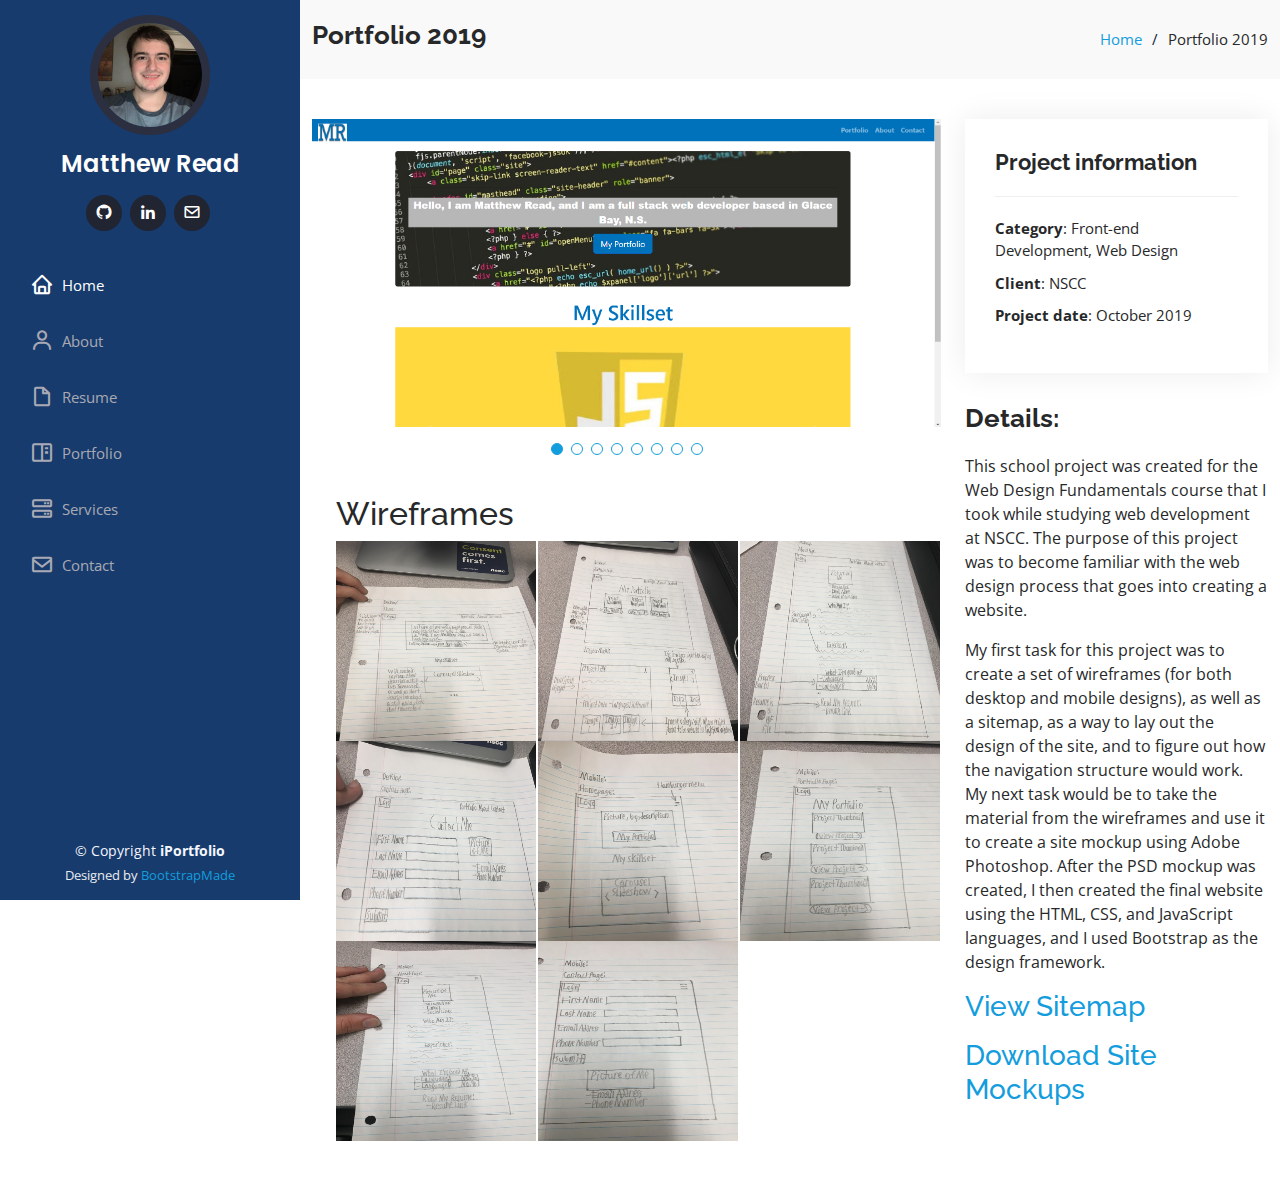
<file: portfolio/old-portfolio.html>
<!DOCTYPE html>
<html lang="en">

<head>
  <meta charset="utf-8">
  <meta content="width=device-width, initial-scale=1.0" name="viewport">

  <title>Portfolio 2019 - Matthew Read, Portfolio</title>
  <meta content="" name="description">
  <meta content="" name="keywords">

  <!-- Favicons -->
  <link href="../assets/img/favicon.png" rel="icon">
  <link href="../assets/img/apple-touch-icon.png" rel="apple-touch-icon">

  <!-- Google Fonts -->
  <link href="https://fonts.googleapis.com/css?family=Open+Sans:300,300i,400,400i,600,600i,700,700i|Raleway:300,300i,400,400i,500,500i,600,600i,700,700i|Poppins:300,300i,400,400i,500,500i,600,600i,700,700i" rel="stylesheet">

  <!-- Vendor CSS Files -->
  <link href="../assets/vendor/aos/aos.css" rel="stylesheet">
  <link href="../assets/vendor/bootstrap/css/bootstrap.min.css" rel="stylesheet">
  <link href="../assets/vendor/bootstrap-icons/bootstrap-icons.css" rel="stylesheet">
  <link href="../assets/vendor/boxicons/css/boxicons.min.css" rel="stylesheet">
  <link href="../assets/vendor/glightbox/css/glightbox.min.css" rel="stylesheet">
  <link href="../assets/vendor/swiper/swiper-bundle.min.css" rel="stylesheet">

  <!-- Template Main CSS File -->
  <link href="../assets/css/style.css" rel="stylesheet">

  <!-- =======================================================
  * Template Name: iPortfolio - v3.1.0
  * Template URL: https://bootstrapmade.com/iportfolio-bootstrap-portfolio-websites-template/
  * Author: BootstrapMade.com
  * License: https://bootstrapmade.com/license/
  ======================================================== -->
</head>

<body>

  <!-- ======= Mobile nav toggle button ======= -->
  <i class="bi bi-list mobile-nav-toggle d-xl-none"></i>

  <!-- ======= Header ======= -->
  <header id="header">
    <div class="d-flex flex-column">

      <div class="profile">
        <img src="../assets/img/Matt-Profile-Picture.jpg" alt="" class="img-fluid rounded-circle">
        <h1 class="text-light"><a href="../index.html">Matthew Read</a></h1>
        <div class="social-links mt-3 text-center">
          <a href="https://github.com/MatthewRead00" class="github"><i class="bx bxl-github"></i></a>
          <a href="https://www.linkedin.com/in/matthew-read-0810a11a3/" class="linkedin"><i class="bx bxl-linkedin"></i></a>
          <a href="mailto:MattRead2016@outlook.com" class="email"><i class="bx bx-envelope"></i></a>
        </div>
      </div>

      <nav id="navbar" class="nav-menu navbar">
        <ul>
          <li><a href="../index.html#hero" class="nav-link scrollto active"><i class="bx bx-home"></i> <span>Home</span></a></li>
          <li><a href="../index.html#about" class="nav-link scrollto"><i class="bx bx-user"></i> <span>About</span></a></li>
          <li><a href="../index.html#resume" class="nav-link scrollto"><i class="bx bx-file-blank"></i> <span>Resume</span></a></li>
          <li><a href="../index.html#portfolio" class="nav-link scrollto"><i class="bx bx-book-content"></i> <span>Portfolio</span></a></li>
          <li><a href="../index.html#services" class="nav-link scrollto"><i class="bx bx-server"></i> <span>Services</span></a></li>
          <li><a href="../index.html#contact" class="nav-link scrollto"><i class="bx bx-envelope"></i> <span>Contact</span></a></li>
        </ul>
      </nav><!-- .nav-menu -->
    </div>
  </header><!-- End Header -->

  <main id="main">

    <!-- ======= Breadcrumbs ======= -->
    <section id="breadcrumbs" class="breadcrumbs">
      <div class="container">

        <div class="d-flex justify-content-between align-items-center">
          <h2 style="font-weight: bold;">Portfolio 2019</h2>
          <ol>
            <li><a href="../index.html">Home</a></li>
            <li>Portfolio 2019</li>
          </ol>
        </div>

      </div>
    </section><!-- End Breadcrumbs -->

    <!-- ======= Portfolio Details Section ======= -->
    <section id="portfolio-details" class="portfolio-details">
      <div class="container">

        <div class="row gy-4">

          <div class="col-lg-8">

          <!-- Website -->
            <div class="portfolio-details-slider swiper-container">
              <div class="swiper-wrapper align-items-center">

                <div class="swiper-slide">
                  <img src="../assets/img/portfolio/portfolio-2019/desktop-1.jpg" alt="">
                </div>

                <div class="swiper-slide">
                  <img src="../assets/img/portfolio/portfolio-2019/desktop-2.jpg" alt="">
                </div>

                <div class="swiper-slide">
                  <img src="../assets/img/portfolio/portfolio-2019/desktop-3.jpg" alt="">
                </div>

                <div class="swiper-slide">
                  <img src="../assets/img/portfolio/portfolio-2019/desktop-4.jpg" alt="">
                </div>

                <div class="swiper-slide">
                  <img src="../assets/img/portfolio/portfolio-2019/desktop-5.jpg" alt="">
                </div>

                <div class="swiper-slide">
                  <img src="../assets/img/portfolio/portfolio-2019/desktop-6.jpg" alt="">
                </div>

                <div class="swiper-slide">
                  <img src="../assets/img/portfolio/portfolio-2019/desktop-7.jpg" alt="">
                </div>

                <div class="swiper-slide">
                  <img src="../assets/img/portfolio/portfolio-2019/desktop-8.jpg" alt="">
                </div>

              </div>
              <div class="swiper-pagination"></div>
            </div>

            <br />

      <div class="container">

        <h2>Wireframes</h2>

        <div class="row portfolio-container" data-aos="fade-up" data-aos-delay="100">

          <!-- Desktop -->
          <div class="col-lg-4 col-md-6 portfolio-item">
            <div class="portfolio-wrap">
              <div class="portfolio-links">
                <a href="../assets/img/portfolio/portfolio-2019/Desktop_Home.jpg" data-gallery="portfolioGallery" class="portfolio-lightbox" title="Desktop - Home"><img src="../assets/img/portfolio/portfolio-2019/Desktop_Home.jpg" class="img-wireframe" alt=""></a>
              </div>
            </div>
          </div>

          <div class="col-lg-4 col-md-6 portfolio-item">
            <div class="portfolio-wrap">
              <div class="portfolio-links">
                <a href="../assets/img/portfolio/portfolio-2019/Desktop_Portfolio.jpg" data-gallery="portfolioGallery" class="portfolio-lightbox" title="Desktop - Portfolio"><img src="../assets/img/portfolio/portfolio-2019/Desktop_Portfolio.jpg" class="img-wireframe" alt=""></a>
              </div>
            </div>
          </div>

          <div class="col-lg-4 col-md-6 portfolio-item">
            <div class="portfolio-wrap">
              <div class="portfolio-links">
                <a href="../assets/img/portfolio/portfolio-2019/Desktop_About.jpg" data-gallery="portfolioGallery" class="portfolio-lightbox" title="Desktop - About"><img src="../assets/img/portfolio/portfolio-2019/Desktop_About.jpg" class="img-wireframe" alt=""></a>
              </div>
            </div>
          </div>

          <div class="col-lg-4 col-md-6 portfolio-item">
            <div class="portfolio-wrap">
              <div class="portfolio-links">
                <a href="../assets/img/portfolio/portfolio-2019/Desktop_Contact.jpg" data-gallery="portfolioGallery" class="portfolio-lightbox" title="Desktop - Contact"><img src="../assets/img/portfolio/portfolio-2019/Desktop_Contact.jpg" class="img-wireframe" alt=""></a>
              </div>
            </div>
          </div>

          <!-- Mobile -->
          <div class="col-lg-4 col-md-6 portfolio-item">
            <div class="portfolio-wrap">
              <div class="portfolio-links">
                <a href="../assets/img/portfolio/portfolio-2019/Mobile_Home.jpg" data-gallery="portfolioGallery" class="portfolio-lightbox" title="Mobile - Home"><img src="../assets/img/portfolio/portfolio-2019/Mobile_Home.jpg" class="img-wireframe" alt=""></a>
              </div>
            </div>
          </div>

          <div class="col-lg-4 col-md-6 portfolio-item">
            <div class="portfolio-wrap">
              <div class="portfolio-links">
                <a href="../assets/img/portfolio/portfolio-2019/Mobile_Portfolio.jpg" data-gallery="portfolioGallery" class="portfolio-lightbox" title="Mobile - Portfolio"><img src="../assets/img/portfolio/portfolio-2019/Mobile_Portfolio.jpg" class="img-wireframe" alt=""></a>
              </div>
            </div>
          </div>

          <div class="col-lg-4 col-md-6 portfolio-item">
            <div class="portfolio-wrap">
              <div class="portfolio-links">
                <a href="../assets/img/portfolio/portfolio-2019/Mobile_About.jpg" data-gallery="portfolioGallery" class="portfolio-lightbox" title="Mobile - About"><img src="../assets/img/portfolio/portfolio-2019/Mobile_About.jpg" class="img-wireframe" alt=""></a>
              </div>
            </div>
          </div>

          <div class="col-lg-4 col-md-6 portfolio-item">
            <div class="portfolio-wrap">
              <div class="portfolio-links">
                <a href="../assets/img/portfolio/portfolio-2019/Mobile_Contact.jpg" data-gallery="portfolioGallery" class="portfolio-lightbox" title="Mobile - Contact"><img src="../assets/img/portfolio/portfolio-2019/Mobile_Contact.jpg" class="img-wireframe" alt=""></a>
              </div>
            </div>
          </div>

        </div>

      </div>
    </div>

          <div class="col-lg-4">
            <div class="portfolio-info">
              <h3>Project information</h3>
              <ul>
                <li><strong>Category</strong>: Front-end Development, Web Design</li>
                <li><strong>Client</strong>: NSCC</li>
                <li><strong>Project date</strong>: October 2019</li>
              </ul>
            </div>
            <div class="portfolio-description">
              <h2>Details:</h2>
              <p>
                This school project was created for the Web Design Fundamentals course that I took while studying web development at NSCC. The 
                purpose of this project was to become familiar with the web design process that goes into creating a website.
              </p>
                
              <p>
                My first task for this project was to create a set of wireframes (for both desktop and mobile designs), as well as a sitemap, as a 
                way to lay out the design of the site, and to figure out how the navigation structure would work. My next task would be to take the 
                material from the wireframes and use it to create a site mockup using Adobe Photoshop. After the PSD mockup was created, I then 
                created the final website using the HTML, CSS, and JavaScript languages, and I used Bootstrap as the design framework.
              </p>

              <p class="portfolio-links">
                <a href="../assets/img/portfolio/portfolio-2019/portfolio-sitemap.jpg" data-gallery="portfolioGallery" class="portfolio-lightbox" title="Sitemap"><h3 class="click">View Sitemap</h3></a>
              </p>

              <p class="portfolio-links">
                <a href="../Portfolio 2019 Mockups.zip" download><h3 class="click">Download Site Mockups</h3></a>
              </p>
              
            </div>
          </div>

        </div>

      </div>
    </section><!-- End Portfolio Details Section -->

  </main><!-- End #main -->

  <!-- ======= Footer ======= -->
  <footer id="footer">
    <div class="container">
      <div class="copyright">
        &copy; Copyright <strong><span>iPortfolio</span></strong>
      </div>
      <div class="credits">
        <!-- All the links in the footer should remain intact. -->
        <!-- You can delete the links only if you purchased the pro version. -->
        <!-- Licensing information: https://bootstrapmade.com/license/ -->
        <!-- Purchase the pro version with working PHP/AJAX contact form: https://bootstrapmade.com/iportfolio-bootstrap-portfolio-websites-template/ -->
        Designed by <a href="https://bootstrapmade.com/">BootstrapMade</a>
      </div>
    </div>
  </footer><!-- End  Footer -->

  <a href="#" class="back-to-top d-flex align-items-center justify-content-center"><i class="bi bi-arrow-up-short"></i></a>

  <!-- Vendor JS Files -->
  <script src="../assets/vendor/aos/aos.js"></script>
  <script src="../assets/vendor/bootstrap/js/bootstrap.bundle.min.js"></script>
  <script src="../assets/vendor/glightbox/js/glightbox.min.js"></script>
  <script src="../assets/vendor/isotope-layout/isotope.pkgd.min.js"></script>
  <script src="../assets/vendor/php-email-form/validate.js"></script>
  <script src="../assets/vendor/purecounter/purecounter.js"></script>
  <script src="../assets/vendor/swiper/swiper-bundle.min.js"></script>
  <script src="../assets/vendor/typed.js/typed.min.js"></script>
  <script src="../assets/vendor/waypoints/noframework.waypoints.js"></script>

  <!-- Template Main JS File -->
  <script src="../assets/js/main.js"></script>

</body>

</html>
</file>
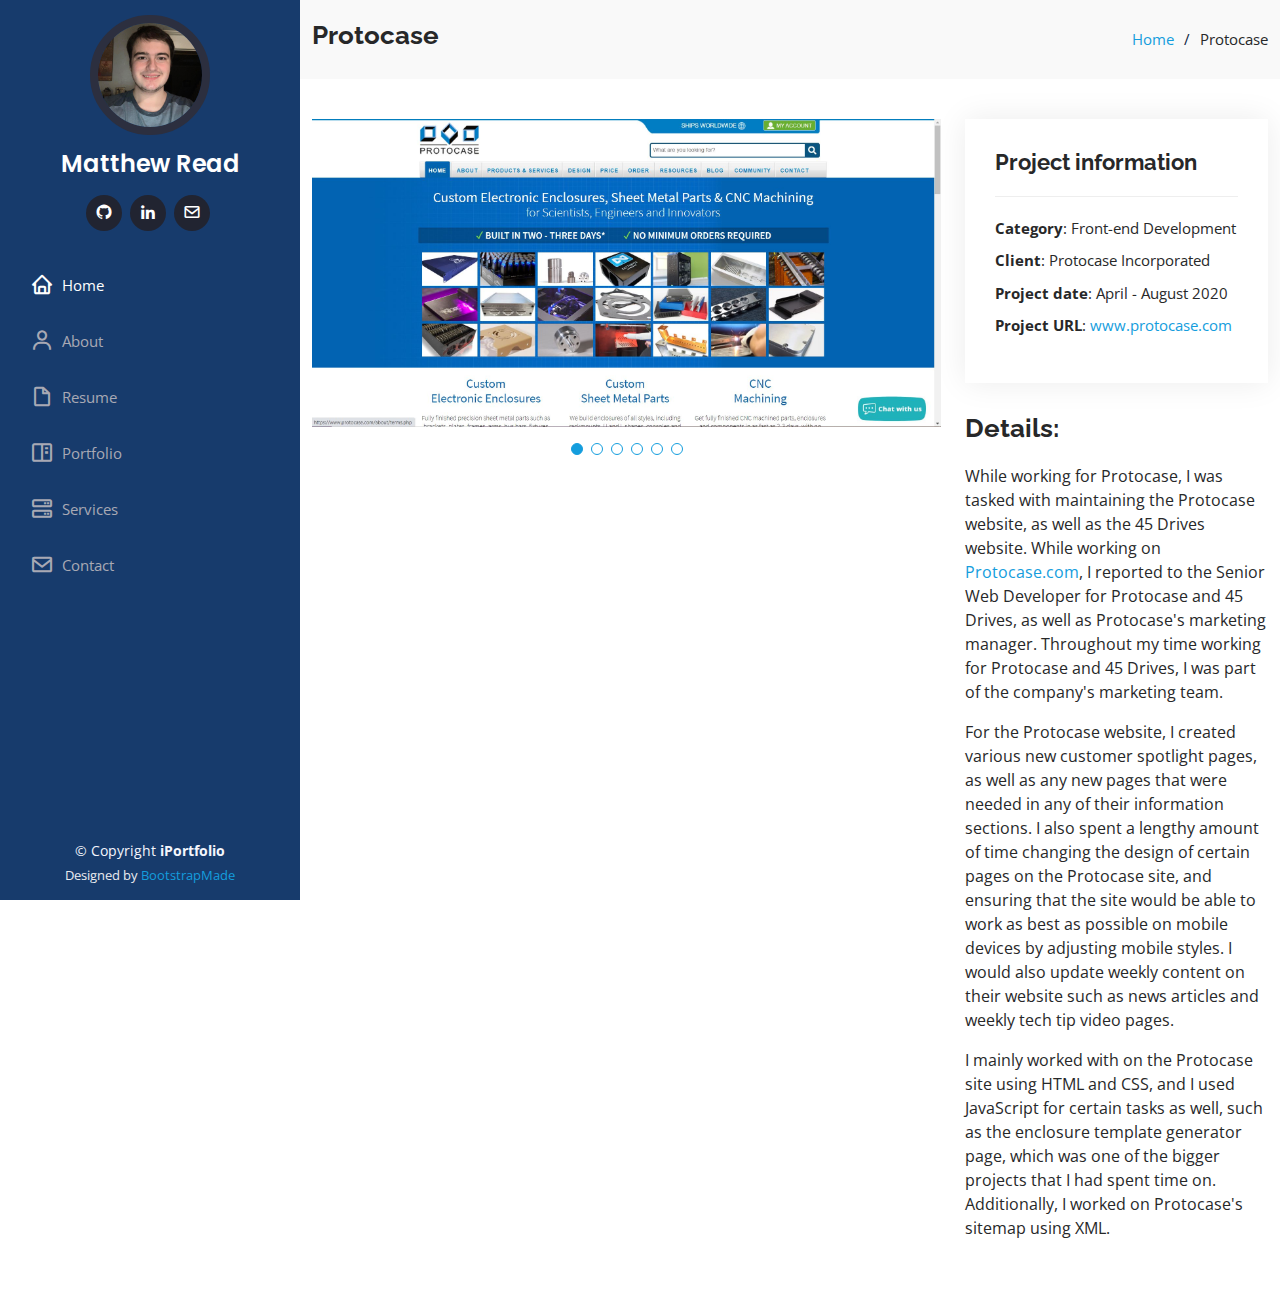
<file: portfolio/protocase.html>
<!DOCTYPE html>
<html lang="en">

<head>
  <meta charset="utf-8">
  <meta content="width=device-width, initial-scale=1.0" name="viewport">

  <title>Protocase - Matthew Read, Portfolio</title>
  <meta content="" name="description">
  <meta content="" name="keywords">

  <!-- Favicons -->
  <link href="../assets/img/favicon.png" rel="icon">
  <link href="../assets/img/apple-touch-icon.png" rel="apple-touch-icon">

  <!-- Google Fonts -->
  <link href="https://fonts.googleapis.com/css?family=Open+Sans:300,300i,400,400i,600,600i,700,700i|Raleway:300,300i,400,400i,500,500i,600,600i,700,700i|Poppins:300,300i,400,400i,500,500i,600,600i,700,700i" rel="stylesheet">

  <!-- Vendor CSS Files -->
  <link href="../assets/vendor/aos/aos.css" rel="stylesheet">
  <link href="../assets/vendor/bootstrap/css/bootstrap.min.css" rel="stylesheet">
  <link href="../assets/vendor/bootstrap-icons/bootstrap-icons.css" rel="stylesheet">
  <link href="../assets/vendor/boxicons/css/boxicons.min.css" rel="stylesheet">
  <link href="../assets/vendor/glightbox/css/glightbox.min.css" rel="stylesheet">
  <link href="../assets/vendor/swiper/swiper-bundle.min.css" rel="stylesheet">

  <!-- Template Main CSS File -->
  <link href="../assets/css/style.css" rel="stylesheet">

  <!-- =======================================================
  * Template Name: iPortfolio - v3.1.0
  * Template URL: https://bootstrapmade.com/iportfolio-bootstrap-portfolio-websites-template/
  * Author: BootstrapMade.com
  * License: https://bootstrapmade.com/license/
  ======================================================== -->
</head>

<body>

  <!-- ======= Mobile nav toggle button ======= -->
  <i class="bi bi-list mobile-nav-toggle d-xl-none"></i>

  <!-- ======= Header ======= -->
  <header id="header">
    <div class="d-flex flex-column">

      <div class="profile">
        <img src="../assets/img/Matt-Profile-Picture.jpg" alt="" class="img-fluid rounded-circle">
        <h1 class="text-light"><a href="../index.html">Matthew Read</a></h1>
        <div class="social-links mt-3 text-center">
          <a href="https://github.com/MatthewRead00" class="github"><i class="bx bxl-github"></i></a>
          <a href="https://www.linkedin.com/in/matthew-read-0810a11a3/" class="linkedin"><i class="bx bxl-linkedin"></i></a>
          <a href="mailto:MattRead2016@outlook.com" class="email"><i class="bx bx-envelope"></i></a>
        </div>
      </div>

      <nav id="navbar" class="nav-menu navbar">
        <ul>
          <li><a href="../index.html#hero" class="nav-link scrollto active"><i class="bx bx-home"></i> <span>Home</span></a></li>
          <li><a href="../index.html#about" class="nav-link scrollto"><i class="bx bx-user"></i> <span>About</span></a></li>
          <li><a href="../index.html#resume" class="nav-link scrollto"><i class="bx bx-file-blank"></i> <span>Resume</span></a></li>
          <li><a href="../index.html#portfolio" class="nav-link scrollto"><i class="bx bx-book-content"></i> <span>Portfolio</span></a></li>
          <li><a href="../index.html#services" class="nav-link scrollto"><i class="bx bx-server"></i> <span>Services</span></a></li>
          <li><a href="../index.html#contact" class="nav-link scrollto"><i class="bx bx-envelope"></i> <span>Contact</span></a></li>
        </ul>
      </nav><!-- .nav-menu -->
    </div>
  </header><!-- End Header -->

  <main id="main">

    <!-- ======= Breadcrumbs ======= -->
    <section id="breadcrumbs" class="breadcrumbs">
      <div class="container">

        <div class="d-flex justify-content-between align-items-center">
          <h2 style="font-weight: bold;">Protocase</h2>
          <ol>
            <li><a href="../index.html">Home</a></li>
            <li>Protocase</li>
          </ol>
        </div>

      </div>
    </section><!-- End Breadcrumbs -->

    <!-- ======= Portfolio Details Section ======= -->
    <section id="portfolio-details" class="portfolio-details">
      <div class="container">

        <div class="row gy-4">

          <div class="col-lg-8">
            <div class="portfolio-details-slider swiper-container">
              <div class="swiper-wrapper align-items-center">

                <div class="swiper-slide">
                  <img src="../assets/img/portfolio/protocase/protocase-1.jpg" alt="">
                </div>

                <div class="swiper-slide">
                  <img src="../assets/img/portfolio/protocase/protocase-2.jpg" alt="">
                </div>

                <div class="swiper-slide">
                  <img src="../assets/img/portfolio/protocase/protocase-3.jpg" alt="">
                </div>

                <div class="swiper-slide">
                  <img src="../assets/img/portfolio/protocase/protocase-4.jpg" alt="">
                </div>

                <div class="swiper-slide">
                  <img src="../assets/img/portfolio/protocase/protocase-5.jpg" alt="">
                </div>

                <div class="swiper-slide">
                  <img src="../assets/img/portfolio/protocase/protocase-6.jpg" alt="">
                </div>

              </div>
              <div class="swiper-pagination"></div>
            </div>
          </div>

          <div class="col-lg-4">
            <div class="portfolio-info">
              <h3>Project information</h3>
              <ul>
                <li><strong>Category</strong>: Front-end Development</li>
                <li><strong>Client</strong>: Protocase Incorporated</li>
                <li><strong>Project date</strong>: April - August 2020</li>
                <li><strong>Project URL</strong>: <a href="https://www.protocase.com/">www.protocase.com</a></li>
              </ul>
            </div>
            <div class="portfolio-description">
              <h2>Details:</h2>
              <p>
                While working for Protocase, I was tasked with maintaining the Protocase website, as well as the 45 Drives website. While working on
                <a href="http://www.protocase.com/">Protocase.com</a>, I reported to the Senior Web Developer for Protocase and 45 Drives, as well as
                Protocase's marketing manager. Throughout my time working for Protocase and 45 Drives, I was part of the company's marketing team.
              </p>
                
              <p>
                For the Protocase website, I created various new customer spotlight pages, as well as any new pages that were needed in any of their
                information sections. I also spent a lengthy amount of time changing the design of certain pages on the Protocase site, and ensuring
                that the site would be able to work as best as possible on mobile devices by adjusting mobile styles. I would also update weekly
                content on their website such as news articles and weekly tech tip video pages.
              </p>

              <p>
                I mainly worked with on the Protocase site using HTML and CSS, and I used JavaScript for certain tasks as well, such as the enclosure
                template generator page, which was one of the bigger projects that I had spent time on. Additionally, I worked on Protocase's sitemap
                using XML.
              </p>
            </div>
          </div>

        </div>

      </div>
    </section><!-- End Portfolio Details Section -->

  </main><!-- End #main -->

  <!-- ======= Footer ======= -->
  <footer id="footer">
    <div class="container">
      <div class="copyright">
        &copy; Copyright <strong><span>iPortfolio</span></strong>
      </div>
      <div class="credits">
        <!-- All the links in the footer should remain intact. -->
        <!-- You can delete the links only if you purchased the pro version. -->
        <!-- Licensing information: https://bootstrapmade.com/license/ -->
        <!-- Purchase the pro version with working PHP/AJAX contact form: https://bootstrapmade.com/iportfolio-bootstrap-portfolio-websites-template/ -->
        Designed by <a href="https://bootstrapmade.com/">BootstrapMade</a>
      </div>
    </div>
  </footer><!-- End  Footer -->

  <a href="#" class="back-to-top d-flex align-items-center justify-content-center"><i class="bi bi-arrow-up-short"></i></a>

  <!-- Vendor JS Files -->
  <script src="../assets/vendor/aos/aos.js"></script>
  <script src="../assets/vendor/bootstrap/js/bootstrap.bundle.min.js"></script>
  <script src="../assets/vendor/glightbox/js/glightbox.min.js"></script>
  <script src="../assets/vendor/isotope-layout/isotope.pkgd.min.js"></script>
  <script src="../assets/vendor/php-email-form/validate.js"></script>
  <script src="../assets/vendor/purecounter/purecounter.js"></script>
  <script src="../assets/vendor/swiper/swiper-bundle.min.js"></script>
  <script src="../assets/vendor/typed.js/typed.min.js"></script>
  <script src="../assets/vendor/waypoints/noframework.waypoints.js"></script>

  <!-- Template Main JS File -->
  <script src="../assets/js/main.js"></script>

</body>

</html>
</file>
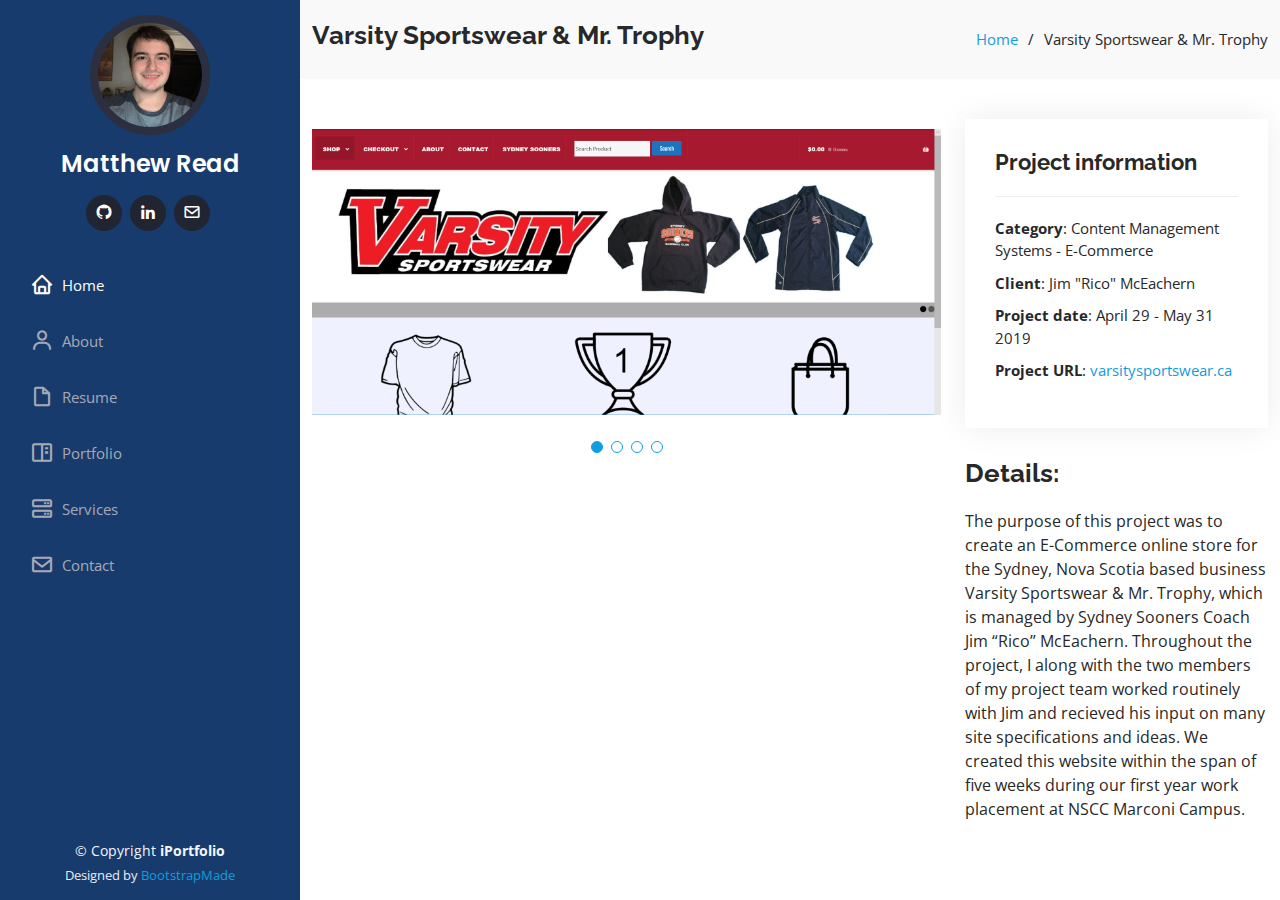
<file: portfolio/varsity.html>
<!DOCTYPE html>
<html lang="en">

<head>
  <meta charset="utf-8">
  <meta content="width=device-width, initial-scale=1.0" name="viewport">

  <title>Varsity Sportswear &amp; Mr. Trophy - Matthew Read, Portfolio</title>
  <meta content="" name="description">
  <meta content="" name="keywords">

  <!-- Favicons -->
  <link href="../assets/img/favicon.png" rel="icon">
  <link href="../assets/img/apple-touch-icon.png" rel="apple-touch-icon">

  <!-- Google Fonts -->
  <link href="https://fonts.googleapis.com/css?family=Open+Sans:300,300i,400,400i,600,600i,700,700i|Raleway:300,300i,400,400i,500,500i,600,600i,700,700i|Poppins:300,300i,400,400i,500,500i,600,600i,700,700i" rel="stylesheet">

  <!-- Vendor CSS Files -->
  <link href="../assets/vendor/aos/aos.css" rel="stylesheet">
  <link href="../assets/vendor/bootstrap/css/bootstrap.min.css" rel="stylesheet">
  <link href="../assets/vendor/bootstrap-icons/bootstrap-icons.css" rel="stylesheet">
  <link href="../assets/vendor/boxicons/css/boxicons.min.css" rel="stylesheet">
  <link href="../assets/vendor/glightbox/css/glightbox.min.css" rel="stylesheet">
  <link href="../assets/vendor/swiper/swiper-bundle.min.css" rel="stylesheet">

  <!-- Template Main CSS File -->
  <link href="../assets/css/style.css" rel="stylesheet">

  <!-- =======================================================
  * Template Name: iPortfolio - v3.1.0
  * Template URL: https://bootstrapmade.com/iportfolio-bootstrap-portfolio-websites-template/
  * Author: BootstrapMade.com
  * License: https://bootstrapmade.com/license/
  ======================================================== -->
</head>

<body>

  <!-- ======= Mobile nav toggle button ======= -->
  <i class="bi bi-list mobile-nav-toggle d-xl-none"></i>

  <!-- ======= Header ======= -->
  <header id="header">
    <div class="d-flex flex-column">

      <div class="profile">
        <img src="../assets/img/Matt-Profile-Picture.jpg" alt="" class="img-fluid rounded-circle">
        <h1 class="text-light"><a href="../index.html">Matthew Read</a></h1>
        <div class="social-links mt-3 text-center">
          <a href="https://github.com/MatthewRead00" class="github"><i class="bx bxl-github"></i></a>
          <a href="https://www.linkedin.com/in/matthew-read-0810a11a3/" class="linkedin"><i class="bx bxl-linkedin"></i></a>
          <a href="mailto:MattRead2016@outlook.com" class="email"><i class="bx bx-envelope"></i></a>
        </div>
      </div>

      <nav id="navbar" class="nav-menu navbar">
        <ul>
          <li><a href="../index.html#hero" class="nav-link scrollto active"><i class="bx bx-home"></i> <span>Home</span></a></li>
          <li><a href="../index.html#about" class="nav-link scrollto"><i class="bx bx-user"></i> <span>About</span></a></li>
          <li><a href="../index.html#resume" class="nav-link scrollto"><i class="bx bx-file-blank"></i> <span>Resume</span></a></li>
          <li><a href="../index.html#portfolio" class="nav-link scrollto"><i class="bx bx-book-content"></i> <span>Portfolio</span></a></li>
          <li><a href="../index.html#services" class="nav-link scrollto"><i class="bx bx-server"></i> <span>Services</span></a></li>
          <li><a href="../index.html#contact" class="nav-link scrollto"><i class="bx bx-envelope"></i> <span>Contact</span></a></li>
        </ul>
      </nav><!-- .nav-menu -->
    </div>
  </header><!-- End Header -->

  <main id="main">

    <!-- ======= Breadcrumbs ======= -->
    <section id="breadcrumbs" class="breadcrumbs">
      <div class="container">

        <div class="d-flex justify-content-between align-items-center">
          <h2 style="font-weight: bold;">Varsity Sportswear &amp; Mr. Trophy</h2>
          <ol>
            <li><a href="../index.html">Home</a></li>
            <li>Varsity Sportswear &amp; Mr. Trophy</li>
          </ol>
        </div>

      </div>
    </section><!-- End Breadcrumbs -->

    <!-- ======= Portfolio Details Section ======= -->
    <section id="portfolio-details" class="portfolio-details">
      <div class="container">

        <div class="row gy-4">

          <div class="col-lg-8">
            <div class="portfolio-details-slider swiper-container">
              <div class="swiper-wrapper align-items-center">

                <div class="swiper-slide">
                  <img src="../assets/img/portfolio/varsity/Varsity1.jpg" alt="">
                </div>

                <div class="swiper-slide">
                  <img src="../assets/img/portfolio/varsity/Varsity2.jpg" alt="">
                </div>

                <div class="swiper-slide">
                  <img src="../assets/img/portfolio/varsity/Varsity3.jpg" alt="">
                </div>

                <div class="swiper-slide">
                  <img src="../assets/img/portfolio/varsity/Varsity4.jpg" alt="">
                </div>

              </div>
              <div class="swiper-pagination"></div>
            </div>
          </div>

          <div class="col-lg-4">
            <div class="portfolio-info">
              <h3>Project information</h3>
              <ul>
                <li><strong>Category</strong>: Content Management Systems - E-Commerce</li>
                <li><strong>Client</strong>: Jim "Rico" McEachern</li>
                <li><strong>Project date</strong>: April 29 - May 31 2019</li>
                <li><strong>Project URL</strong>: <a href="https://varsitysportswear.ca/">varsitysportswear.ca</a></li>
              </ul>
            </div>
            <div class="portfolio-description">
              <h2>Details:</h2>
              <p>
                The purpose of this project was to create an E-Commerce online store for the Sydney, Nova Scotia based business Varsity Sportswear 
                &amp; Mr. Trophy, which is managed by Sydney Sooners Coach Jim “Rico” McEachern. Throughout the project, I along with the two members 
                of my project team worked routinely with Jim and recieved his input on many site specifications and ideas. We created this website 
                within the span of five weeks during our first year work placement at NSCC Marconi Campus.
              </p>
            </div>
          </div>

        </div>

      </div>
    </section><!-- End Portfolio Details Section -->

  </main><!-- End #main -->

  <!-- ======= Footer ======= -->
  <footer id="footer">
    <div class="container">
      <div class="copyright">
        &copy; Copyright <strong><span>iPortfolio</span></strong>
      </div>
      <div class="credits">
        <!-- All the links in the footer should remain intact. -->
        <!-- You can delete the links only if you purchased the pro version. -->
        <!-- Licensing information: https://bootstrapmade.com/license/ -->
        <!-- Purchase the pro version with working PHP/AJAX contact form: https://bootstrapmade.com/iportfolio-bootstrap-portfolio-websites-template/ -->
        Designed by <a href="https://bootstrapmade.com/">BootstrapMade</a>
      </div>
    </div>
  </footer><!-- End  Footer -->

  <a href="#" class="back-to-top d-flex align-items-center justify-content-center"><i class="bi bi-arrow-up-short"></i></a>

  <!-- Vendor JS Files -->
  <script src="../assets/vendor/aos/aos.js"></script>
  <script src="../assets/vendor/bootstrap/js/bootstrap.bundle.min.js"></script>
  <script src="../assets/vendor/glightbox/js/glightbox.min.js"></script>
  <script src="../assets/vendor/isotope-layout/isotope.pkgd.min.js"></script>
  <script src="../assets/vendor/php-email-form/validate.js"></script>
  <script src="../assets/vendor/purecounter/purecounter.js"></script>
  <script src="../assets/vendor/swiper/swiper-bundle.min.js"></script>
  <script src="../assets/vendor/typed.js/typed.min.js"></script>
  <script src="../assets/vendor/waypoints/noframework.waypoints.js"></script>

  <!-- Template Main JS File -->
  <script src="../assets/js/main.js"></script>

</body>

</html>
</file>
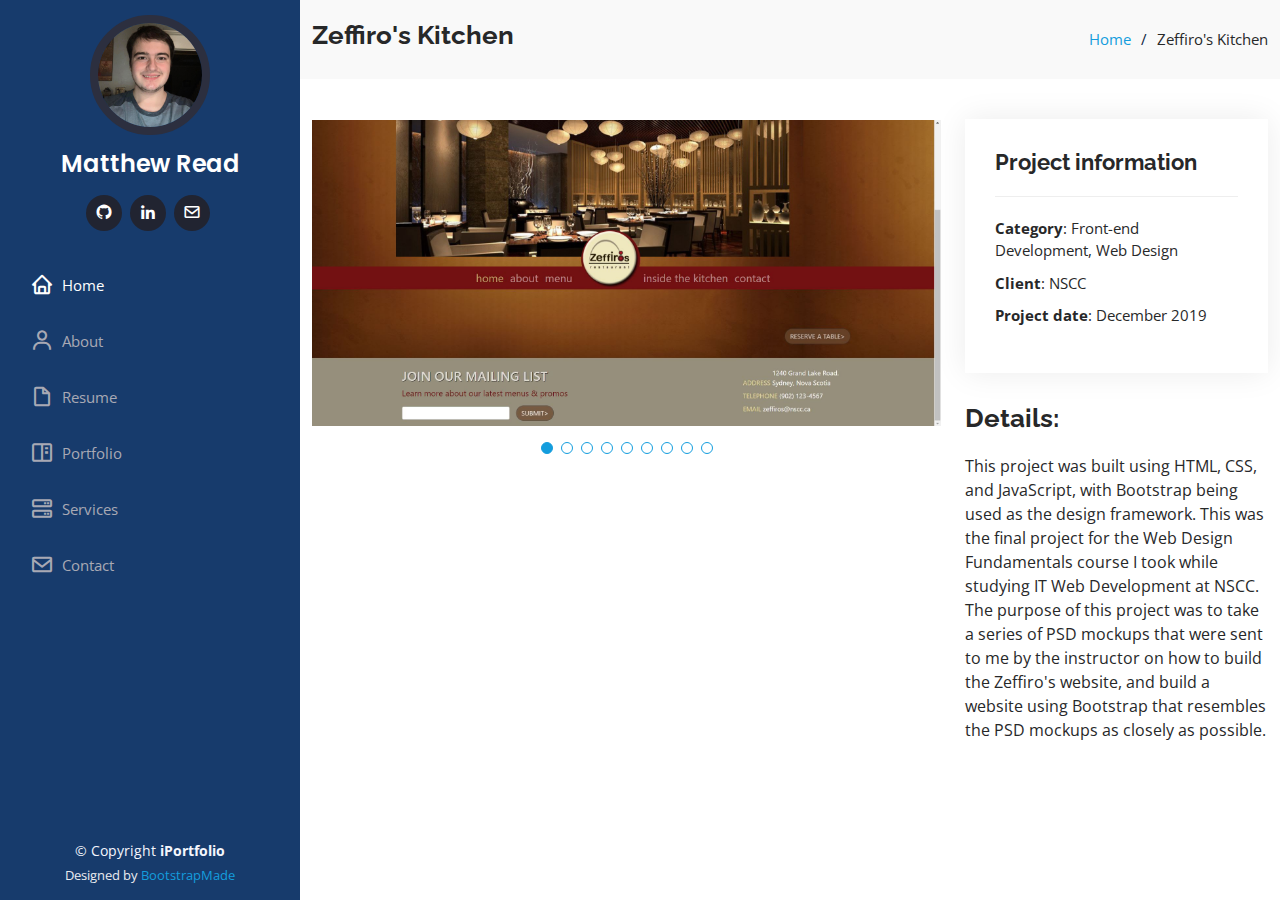
<file: portfolio/zeffiro's.html>
<!DOCTYPE html>
<html lang="en">

<head>
  <meta charset="utf-8">
  <meta content="width=device-width, initial-scale=1.0" name="viewport">

  <title>Zeffiro's Kitchen - Matthew Read, Portfolio</title>
  <meta content="" name="description">
  <meta content="" name="keywords">

  <!-- Favicons -->
  <link href="../assets/img/favicon.png" rel="icon">
  <link href="../assets/img/apple-touch-icon.png" rel="apple-touch-icon">

  <!-- Google Fonts -->
  <link href="https://fonts.googleapis.com/css?family=Open+Sans:300,300i,400,400i,600,600i,700,700i|Raleway:300,300i,400,400i,500,500i,600,600i,700,700i|Poppins:300,300i,400,400i,500,500i,600,600i,700,700i" rel="stylesheet">

  <!-- Vendor CSS Files -->
  <link href="../assets/vendor/aos/aos.css" rel="stylesheet">
  <link href="../assets/vendor/bootstrap/css/bootstrap.min.css" rel="stylesheet">
  <link href="../assets/vendor/bootstrap-icons/bootstrap-icons.css" rel="stylesheet">
  <link href="../assets/vendor/boxicons/css/boxicons.min.css" rel="stylesheet">
  <link href="../assets/vendor/glightbox/css/glightbox.min.css" rel="stylesheet">
  <link href="../assets/vendor/swiper/swiper-bundle.min.css" rel="stylesheet">

  <!-- Template Main CSS File -->
  <link href="../assets/css/style.css" rel="stylesheet">

  <!-- =======================================================
  * Template Name: iPortfolio - v3.1.0
  * Template URL: https://bootstrapmade.com/iportfolio-bootstrap-portfolio-websites-template/
  * Author: BootstrapMade.com
  * License: https://bootstrapmade.com/license/
  ======================================================== -->
</head>

<body>

  <!-- ======= Mobile nav toggle button ======= -->
  <i class="bi bi-list mobile-nav-toggle d-xl-none"></i>

  <!-- ======= Header ======= -->
  <header id="header">
    <div class="d-flex flex-column">

      <div class="profile">
        <img src="../assets/img/Matt-Profile-Picture.jpg" alt="" class="img-fluid rounded-circle">
        <h1 class="text-light"><a href="../index.html">Matthew Read</a></h1>
        <div class="social-links mt-3 text-center">
          <a href="https://github.com/MatthewRead00" class="github"><i class="bx bxl-github"></i></a>
          <a href="https://www.linkedin.com/in/matthew-read-0810a11a3/" class="linkedin"><i class="bx bxl-linkedin"></i></a>
          <a href="mailto:MattRead2016@outlook.com" class="email"><i class="bx bx-envelope"></i></a>
        </div>
      </div>

      <nav id="navbar" class="nav-menu navbar">
        <ul>
          <li><a href="../index.html#hero" class="nav-link scrollto active"><i class="bx bx-home"></i> <span>Home</span></a></li>
          <li><a href="../index.html#about" class="nav-link scrollto"><i class="bx bx-user"></i> <span>About</span></a></li>
          <li><a href="../index.html#resume" class="nav-link scrollto"><i class="bx bx-file-blank"></i> <span>Resume</span></a></li>
          <li><a href="../index.html#portfolio" class="nav-link scrollto"><i class="bx bx-book-content"></i> <span>Portfolio</span></a></li>
          <li><a href="../index.html#services" class="nav-link scrollto"><i class="bx bx-server"></i> <span>Services</span></a></li>
          <li><a href="../index.html#contact" class="nav-link scrollto"><i class="bx bx-envelope"></i> <span>Contact</span></a></li>
        </ul>
      </nav><!-- .nav-menu -->
    </div>
  </header><!-- End Header -->

  <main id="main">

    <!-- ======= Breadcrumbs ======= -->
    <section id="breadcrumbs" class="breadcrumbs">
      <div class="container">

        <div class="d-flex justify-content-between align-items-center">
          <h2 style="font-weight: bold;">Zeffiro's Kitchen</h2>
          <ol>
            <li><a href="../index.html">Home</a></li>
            <li>Zeffiro's Kitchen</li>
          </ol>
        </div>

      </div>
    </section><!-- End Breadcrumbs -->

    <!-- ======= Portfolio Details Section ======= -->
    <section id="portfolio-details" class="portfolio-details">
      <div class="container">

        <div class="row gy-4">

          <div class="col-lg-8">
            <div class="portfolio-details-slider swiper-container">
              <div class="swiper-wrapper align-items-center">

                <div class="swiper-slide">
                  <img src="../assets/img/portfolio/zeffiro's/zeffiros-1.jpg" alt="">
                </div>

                <div class="swiper-slide">
                  <img src="../assets/img/portfolio/zeffiro's/zeffiros-2.jpg" alt="">
                </div>

                <div class="swiper-slide">
                  <img src="../assets/img/portfolio/zeffiro's/zeffiros-3.jpg" alt="">
                </div>

                <div class="swiper-slide">
                  <img src="../assets/img/portfolio/zeffiro's/zeffiros-4.jpg" alt="">
                </div>

                <div class="swiper-slide">
                  <img src="../assets/img/portfolio/zeffiro's/zeffiros-5.jpg" alt="">
                </div>

                <div class="swiper-slide">
                  <img src="../assets/img/portfolio/zeffiro's/zeffiros-6.jpg" alt="">
                </div>

                <div class="swiper-slide">
                  <img src="../assets/img/portfolio/zeffiro's/zeffiros-7.jpg" alt="">
                </div>

                <div class="swiper-slide">
                  <img src="../assets/img/portfolio/zeffiro's/zeffiros-8.jpg" alt="">
                </div>

                <div class="swiper-slide">
                  <img src="../assets/img/portfolio/zeffiro's/zeffiros-9.jpg" alt="">
                </div>

              </div>
              <div class="swiper-pagination"></div>
            </div>
          </div>

          <div class="col-lg-4">
            <div class="portfolio-info">
              <h3>Project information</h3>
              <ul>
                <li><strong>Category</strong>: Front-end Development, Web Design</li>
                <li><strong>Client</strong>: NSCC</li>
                <li><strong>Project date</strong>: December 2019</li>
              </ul>
            </div>
            <div class="portfolio-description">
              <h2>Details:</h2>
              <p>
                This project was built using HTML, CSS, and JavaScript, with Bootstrap being used as the design framework. This was the final
                project for the Web Design Fundamentals course I took while studying IT Web Development at NSCC. The purpose of this project was
                to take a series of PSD mockups that were sent to me by the instructor on how to build the Zeffiro's website, and build a website
                using Bootstrap that resembles the PSD mockups as closely as possible.
              </p>
            </div>
          </div>

        </div>

      </div>
    </section><!-- End Portfolio Details Section -->

  </main><!-- End #main -->

  <!-- ======= Footer ======= -->
  <footer id="footer">
    <div class="container">
      <div class="copyright">
        &copy; Copyright <strong><span>iPortfolio</span></strong>
      </div>
      <div class="credits">
        <!-- All the links in the footer should remain intact. -->
        <!-- You can delete the links only if you purchased the pro version. -->
        <!-- Licensing information: https://bootstrapmade.com/license/ -->
        <!-- Purchase the pro version with working PHP/AJAX contact form: https://bootstrapmade.com/iportfolio-bootstrap-portfolio-websites-template/ -->
        Designed by <a href="https://bootstrapmade.com/">BootstrapMade</a>
      </div>
    </div>
  </footer><!-- End  Footer -->

  <a href="#" class="back-to-top d-flex align-items-center justify-content-center"><i class="bi bi-arrow-up-short"></i></a>

  <!-- Vendor JS Files -->
  <script src="../assets/vendor/aos/aos.js"></script>
  <script src="../assets/vendor/bootstrap/js/bootstrap.bundle.min.js"></script>
  <script src="../assets/vendor/glightbox/js/glightbox.min.js"></script>
  <script src="../assets/vendor/isotope-layout/isotope.pkgd.min.js"></script>
  <script src="../assets/vendor/php-email-form/validate.js"></script>
  <script src="../assets/vendor/purecounter/purecounter.js"></script>
  <script src="../assets/vendor/swiper/swiper-bundle.min.js"></script>
  <script src="../assets/vendor/typed.js/typed.min.js"></script>
  <script src="../assets/vendor/waypoints/noframework.waypoints.js"></script>

  <!-- Template Main JS File -->
  <script src="../assets/js/main.js"></script>

</body>

</html>
</file>
<file: assets/css/style.css>
/**
* Template Name: iPortfolio - v3.1.0
* Template URL: https://bootstrapmade.com/iportfolio-bootstrap-portfolio-websites-template/
* Author: BootstrapMade.com
* License: https://bootstrapmade.com/license/
*/

/*--------------------------------------------------------------
# General
--------------------------------------------------------------*/
body {
  font-family: "Open Sans", sans-serif;
  color: #272829;
}

a {
  color: #149ddd;
  text-decoration: none;
}

a:hover {
  color: #37b3ed;
  text-decoration: none;
}

h1, h2, h3, h4, h5, h6 {
  font-family: "Raleway", sans-serif;
}

/*--------------------------------------------------------------
# Back to top button
--------------------------------------------------------------*/
.back-to-top {
  position: fixed;
  visibility: hidden;
  opacity: 0;
  right: 15px;
  bottom: 15px;
  z-index: 996;
  background: #149ddd;
  width: 40px;
  height: 40px;
  border-radius: 50px;
  transition: all 0.4s;
}

.back-to-top i {
  font-size: 28px;
  color: #fff;
  line-height: 0;
}

.back-to-top:hover {
  background: #2eafec;
  color: #fff;
}

.back-to-top.active {
  visibility: visible;
  opacity: 1;
}

/*--------------------------------------------------------------
# Header
--------------------------------------------------------------*/
#header {
  position: fixed;
  top: 0;
  left: 0;
  bottom: 0;
  width: 300px;
  transition: all ease-in-out 0.5s;
  z-index: 9997;
  transition: all 0.5s;
  padding: 0 15px;
  background: #173b6c;
  overflow-y: auto;
}

#header .profile img {
  margin: 15px auto;
  display: block;
  width: 120px;
  border: 8px solid #2c2f3f;
}

#header .profile h1 {
  font-size: 24px;
  margin: 0;
  padding: 0;
  font-weight: 600;
  -moz-text-align-last: center;
  text-align-last: center;
  font-family: "Poppins", sans-serif;
}

#header .profile h1 a, #header .profile h1 a:hover {
  color: #fff;
  text-decoration: none;
}

#header .profile .social-links a {
  font-size: 18px;
  display: inline-block;
  background: #212431;
  color: #fff;
  line-height: 1;
  padding: 8px 0;
  margin-right: 4px;
  border-radius: 50%;
  text-align: center;
  width: 36px;
  height: 36px;
  transition: 0.3s;
}

#header .profile .social-links a:hover {
  background: #149ddd;
  color: #fff;
  text-decoration: none;
}

#main {
  margin-left: 300px;
}

@media (max-width: 1199px) {
  #header {
    left: -300px;
  }
  #main {
    margin-left: 0;
  }
}

/*--------------------------------------------------------------
# Navigation Menu
--------------------------------------------------------------*/
/* Desktop Navigation */
.nav-menu {
  padding: 30px 0 0 0;
}

.nav-menu * {
  margin: 0;
  padding: 0;
  list-style: none;
}

.nav-menu > ul > li {
  position: relative;
  white-space: nowrap;
}

.nav-menu a {
  display: flex;
  align-items: center;
  color: #a8a9b4;
  padding: 12px 15px;
  margin-bottom: 8px;
  transition: 0.3s;
  font-size: 15px;
}

.nav-menu a i {
  font-size: 24px;
  padding-right: 8px;
}

.nav-menu a:hover, .nav-menu .active, .nav-menu li:hover > a {
  text-decoration: none;
  color: #fff;
}

.nav-menu a:hover i, .nav-menu .active i, .nav-menu li:hover > a i {
  color: white;
}

/* Mobile Navigation */
.mobile-nav-toggle {
  position: fixed;
  right: 15px;
  top: 15px;
  z-index: 9998;
  border: 0;
  font-size: 24px;
  transition: all 0.4s;
  outline: none !important;
  background-color: #149ddd;
  color: #fff;
  width: 40px;
  height: 40px;
  display: inline-flex;
  align-items: center;
  justify-content: center;
  line-height: 0;
  border-radius: 50px;
  cursor: pointer;
}

.mobile-nav-active {
  overflow: hidden;
}

.mobile-nav-active #header {
  left: 0;
}

/*--------------------------------------------------------------
# Hero Section
--------------------------------------------------------------*/
#hero {
  width: 100%;
  height: 100vh;
  background: url("../img/background.jpg") top center;
  background-size: cover;
}

#hero:before {
  content: "";
  background: rgba(5, 13, 24, 0.3);
  position: absolute;
  bottom: 0;
  top: 0;
  left: 0;
  right: 0;
  z-index: 1;
}

#hero .hero-container {
  position: relative;
  z-index: 2;
  min-width: 300px;
}

#hero h1 {
  margin: 0 0 10px 0;
  font-size: 64px;
  font-weight: 700;
  line-height: 56px;
  color: #fff;
  text-shadow: 5px 5px black;
}

#hero p {
  color: #fff;
  margin-bottom: 50px;
  font-size: 26px;
  font-family: "Poppins", sans-serif;
  text-shadow: 2px 2px black;
}

#hero p span {
  color: #fff;
  padding-bottom: 4px;
  letter-spacing: 1px;
  border-bottom: 3px solid #149ddd;
  text-shadow: 2px 2px black;
}

@media (min-width: 1024px) {
  #hero {
    background-attachment: fixed;
  }
}

@media (max-width: 768px) {
  #hero h1 {
    font-size: 28px;
    line-height: 36px;
  }
  #hero h2 {
    font-size: 18px;
    line-height: 24px;
    margin-bottom: 30px;
  }
}

/*--------------------------------------------------------------
# Sections General
--------------------------------------------------------------*/
section {
  padding: 60px 0;
  overflow: hidden;
}

.section-bg {
  background: #f5f8fd;
}

.section-title {
  padding-bottom: 30px;
}

.section-title h2 {
  font-size: 32px;
  font-weight: bold;
  margin-bottom: 20px;
  padding-bottom: 20px;
  position: relative;
  color: #173b6c;
}

.section-title h2::after {
  content: '';
  position: absolute;
  display: block;
  width: 50px;
  height: 3px;
  background: #149ddd;
  bottom: 0;
  left: 0;
}

.section-title p {
  margin-bottom: 0;
}

/*--------------------------------------------------------------
# About
--------------------------------------------------------------*/
.about .content h3 {
  font-weight: 700;
  font-size: 26px;
  color: #173b6c;
}

.about .content ul {
  list-style: none;
  padding: 0;
}

.about .content ul li {
  margin-bottom: 20px;
  display: flex;
  align-items: center;
}

.about .content ul strong {
  margin-right: 10px;
}

.about .content ul i {
  font-size: 16px;
  margin-right: 5px;
  color: #149ddd;
  line-height: 0;
}

.about .content p:last-child {
  margin-bottom: 0;
}

/*--------------------------------------------------------------
# Facts
--------------------------------------------------------------*/
.facts {
  padding-bottom: 30px;
}

.facts .count-box {
  padding: 30px;
  width: 100%;
}

.facts .count-box i {
  display: block;
  font-size: 44px;
  color: #149ddd;
  float: left;
  line-height: 0;
}

.facts .count-box span {
  font-size: 48px;
  line-height: 40px;
  display: block;
  font-weight: 700;
  color: #050d18;
  margin-left: 60px;
}

.facts .count-box p {
  padding: 15px 0 0 0;
  margin: 0 0 0 60px;
  font-family: "Raleway", sans-serif;
  font-size: 14px;
  color: #122f57;
}

.facts .count-box a {
  font-weight: 600;
  display: block;
  margin-top: 20px;
  color: #122f57;
  font-size: 15px;
  font-family: "Poppins", sans-serif;
  transition: ease-in-out 0.3s;
}

.facts .count-box a:hover {
  color: #1f5297;
}

/*--------------------------------------------------------------
# Akills
--------------------------------------------------------------*/
.skills .progress {
  height: 60px;
  display: block;
  background: none;
  border-radius: 0;
}

.skills .progress .skill {
  padding: 0;
  margin: 0 0 6px 0;
  text-transform: uppercase;
  display: block;
  font-weight: 600;
  font-family: "Poppins", sans-serif;
  color: #050d18;
}

.skills .progress .skill .val {
  float: right;
  font-style: normal;
}

.skills .progress-bar-wrap {
  background: #dce8f8;
  height: 10px;
}

.skills .progress-bar {
  width: 1px;
  height: 10px;
  transition: .9s;
  background-color: #149ddd;
}

/*--------------------------------------------------------------
# Resume
--------------------------------------------------------------*/
.resume .resume-title {
  font-size: 26px;
  font-weight: 700;
  margin-top: 20px;
  margin-bottom: 20px;
  color: #050d18;
}

.resume .resume-item {
  padding: 0 0 20px 20px;
  margin-top: -2px;
  border-left: 2px solid #1f5297;
  position: relative;
}

.resume .resume-item h4 {
  line-height: 18px;
  font-size: 18px;
  font-weight: 600;
  text-transform: uppercase;
  font-family: "Poppins", sans-serif;
  color: #050d18;
  margin-bottom: 10px;
}

.resume .resume-item h5 {
  font-size: 16px;
  background: #e4edf9;
  padding: 5px 15px;
  display: inline-block;
  font-weight: 600;
  margin-bottom: 10px;
}

.resume .resume-item ul {
  padding-left: 20px;
}

.resume .resume-item ul li {
  padding-bottom: 10px;
}

.resume .resume-item:last-child {
  padding-bottom: 0;
}

.resume .resume-item::before {
  content: "";
  position: absolute;
  width: 16px;
  height: 16px;
  border-radius: 50px;
  left: -9px;
  top: 0;
  background: #fff;
  border: 2px solid #1f5297;
}

/*--------------------------------------------------------------
# Portfolio
--------------------------------------------------------------*/
.portfolio .portfolio-item {
  margin-bottom: 30px;
}

.portfolio #portfolio-flters {
  padding: 0;
  margin: 0 auto 35px auto;
  list-style: none;
  text-align: center;
  background: #fff;
  border-radius: 50px;
  padding: 2px 15px;
}

.portfolio #portfolio-flters li {
  cursor: pointer;
  display: inline-block;
  padding: 10px 15px 8px 15px;
  font-size: 14px;
  font-weight: 600;
  line-height: 1;
  text-transform: uppercase;
  color: #272829;
  margin-bottom: 5px;
  transition: all 0.3s ease-in-out;
}

.portfolio #portfolio-flters li:hover, .portfolio #portfolio-flters li.filter-active {
  color: #149ddd;
}

.portfolio #portfolio-flters li:last-child {
  margin-right: 0;
}

.portfolio .portfolio-wrap {
  transition: 0.3s;
  position: relative;
  overflow: hidden;
  z-index: 1;
}

.portfolio .portfolio-wrap::before {
  content: "";
  background: rgba(255, 255, 255, 0.5);
  position: absolute;
  left: 0;
  right: 0;
  top: 0;
  bottom: 0;
  transition: all ease-in-out 0.3s;
  z-index: 2;
  opacity: 0;
}

.portfolio .portfolio-wrap .portfolio-links {
  opacity: 1;
  left: 0;
  right: 0;
  bottom: -60px;
  z-index: 3;
  position: absolute;
  transition: all ease-in-out 0.3s;
  display: flex;
  justify-content: center;
}

.portfolio .portfolio-wrap .portfolio-links a {
  color: #fff;
  font-size: 28px;
  text-align: center;
  background: rgba(20, 157, 221, 0.75);
  transition: 0.3s;
  width: 50%;
}

.portfolio .portfolio-wrap .portfolio-links a:hover {
  background: rgba(20, 157, 221, 0.95);
}

.portfolio .portfolio-wrap .portfolio-links a + a {
  border-left: 1px solid #37b3ed;
}

.portfolio .portfolio-wrap:hover::before {
  top: 0;
  left: 0;
  right: 0;
  bottom: 0;
  opacity: 1;
}

.portfolio .portfolio-wrap:hover .portfolio-links {
  opacity: 1;
  bottom: 0;
}

/*--------------------------------------------------------------
# Portfolio Details
--------------------------------------------------------------*/
.portfolio-details {
  padding-top: 40px;
}

.portfolio-details .portfolio-details-slider img {
  width: 100%;
}

.portfolio-details .portfolio-details-slider .swiper-pagination {
  margin-top: 20px;
  position: relative;
}

.portfolio-details .portfolio-details-slider .swiper-pagination .swiper-pagination-bullet {
  width: 12px;
  height: 12px;
  background-color: #fff;
  opacity: 1;
  border: 1px solid #149ddd;
}

.portfolio-details .portfolio-details-slider .swiper-pagination .swiper-pagination-bullet-active {
  background-color: #149ddd;
}

.portfolio-details .portfolio-info {
  padding: 30px;
  box-shadow: 0px 0 30px rgba(5, 13, 24, 0.08);
}

.portfolio-details .portfolio-info h3 {
  font-size: 22px;
  font-weight: 700;
  margin-bottom: 20px;
  padding-bottom: 20px;
  border-bottom: 1px solid #eee;
}

.portfolio-details .portfolio-info ul {
  list-style: none;
  padding: 0;
  font-size: 15px;
}

.portfolio-details .portfolio-info ul li + li {
  margin-top: 10px;
}

.portfolio-details .portfolio-description {
  padding-top: 30px;
}

.portfolio-details .portfolio-description h2 {
  font-size: 26px;
  font-weight: 700;
  margin-bottom: 20px;
}

.portfolio-details .portfolio-description p {
  padding: 0;
}

/*--------------------------------------------------------------
# Services
--------------------------------------------------------------*/
.services .icon-box {
  margin-bottom: 20px;
}

.services .icon {
  float: left;
  display: flex;
  align-items: center;
  justify-content: center;
  width: 54px;
  height: 54px;
  background: #149ddd;
  border-radius: 50%;
  transition: 0.5s;
  border: 1px solid #149ddd;
}

.services .icon i {
  color: #fff;
  font-size: 24px;
  line-height: 0;
}

.services .icon-box:hover .icon {
  background: #fff;
}

.services .icon-box:hover .icon i {
  color: #149ddd;
}

.services .title {
  margin-left: 80px;
  font-weight: 700;
  margin-bottom: 15px;
  font-size: 18px;
}

.services .title a {
  color: #343a40;
}

.services .title a:hover {
  color: #149ddd;
}

.services .description {
  margin-left: 80px;
  line-height: 24px;
  font-size: 14px;
}

/*--------------------------------------------------------------
# Testimonials
--------------------------------------------------------------*/
.testimonials .testimonial-item {
  box-sizing: content-box;
  text-align: center;
  min-height: 320px;
}

.testimonials .testimonial-item .testimonial-img {
  width: 90px;
  border-radius: 50%;
  margin: 0 auto;
}

.testimonials .testimonial-item h3 {
  font-size: 18px;
  font-weight: bold;
  margin: 10px 0 5px 0;
  color: #111;
}

.testimonials .testimonial-item h4 {
  font-size: 14px;
  color: #999;
  margin: 0;
}

.testimonials .testimonial-item .quote-icon-left, .testimonials .testimonial-item .quote-icon-right {
  color: #c3e8fa;
  font-size: 26px;
}

.testimonials .testimonial-item .quote-icon-left {
  display: inline-block;
  left: -5px;
  position: relative;
}

.testimonials .testimonial-item .quote-icon-right {
  display: inline-block;
  right: -5px;
  position: relative;
  top: 10px;
}

.testimonials .testimonial-item p {
  font-style: italic;
  margin: 0 15px 15px 15px;
  padding: 20px;
  background: #fff;
  position: relative;
  margin-bottom: 35px;
  border-radius: 6px;
  box-shadow: 0px 2px 15px rgba(0, 0, 0, 0.1);
}

.testimonials .testimonial-item p::after {
  content: "";
  width: 0;
  height: 0;
  border-top: 20px solid #fff;
  border-right: 20px solid transparent;
  border-left: 20px solid transparent;
  position: absolute;
  bottom: -20px;
  left: calc(50% - 20px);
}

.testimonials .swiper-pagination {
  margin-top: 20px;
  position: relative;
}

.testimonials .swiper-pagination .swiper-pagination-bullet {
  width: 12px;
  height: 12px;
  background-color: #fff;
  opacity: 1;
  border: 1px solid #149ddd;
}

.testimonials .swiper-pagination .swiper-pagination-bullet-active {
  background-color: #149ddd;
}

/*--------------------------------------------------------------
# Contact
--------------------------------------------------------------*/
.contact {
  padding-bottom: 130px;
}

.contact .info {
  padding: 30px;
  background: #fff;
  width: 100%;
  box-shadow: 0 0 24px 0 rgba(0, 0, 0, 0.12);
}

.contact .info i {
  font-size: 20px;
  color: #149ddd;
  float: left;
  width: 44px;
  height: 44px;
  background: #dff3fc;
  display: flex;
  justify-content: center;
  align-items: center;
  border-radius: 50px;
  transition: all 0.3s ease-in-out;
}

.contact .info h4 {
  padding: 0 0 0 60px;
  font-size: 22px;
  font-weight: 600;
  margin-bottom: 5px;
  color: #050d18;
}

.contact .info p {
  padding: 0 0 10px 60px;
  margin-bottom: 20px;
  font-size: 14px;
  color: #173b6c;
}

.contact .info .email p {
  padding-top: 5px;
}

.contact .info .social-links {
  padding-left: 60px;
}

.contact .info .social-links a {
  font-size: 18px;
  display: inline-block;
  background: #333;
  color: #fff;
  line-height: 1;
  padding: 8px 0;
  border-radius: 50%;
  text-align: center;
  width: 36px;
  height: 36px;
  transition: 0.3s;
  margin-right: 10px;
}

.contact .info .social-links a:hover {
  background: #149ddd;
  color: #fff;
}

.contact .info .email:hover i, .contact .info .address:hover i, .contact .info .phone:hover i, .contact .info .name:hover i {
  background: #149ddd;
  color: #fff;
}

.contact .php-email-form {
  width: 100%;
  padding: 30px;
  background: #fff;
  box-shadow: 0 0 24px 0 rgba(0, 0, 0, 0.12);
}

.contact .php-email-form .form-group {
  padding-bottom: 8px;
}

.contact .php-email-form .validate {
  display: none;
  color: red;
  margin: 0 0 15px 0;
  font-weight: 400;
  font-size: 13px;
}

.contact .php-email-form .error-message {
  display: none;
  color: #fff;
  background: #ed3c0d;
  text-align: left;
  padding: 15px;
  font-weight: 600;
}

.contact .php-email-form .error-message br + br {
  margin-top: 25px;
}

.contact .php-email-form .sent-message {
  display: none;
  color: #fff;
  background: #18d26e;
  text-align: center;
  padding: 15px;
  font-weight: 600;
}

.contact .php-email-form .loading {
  display: none;
  background: #fff;
  text-align: center;
  padding: 15px;
}

.contact .php-email-form .loading:before {
  content: "";
  display: inline-block;
  border-radius: 50%;
  width: 24px;
  height: 24px;
  margin: 0 10px -6px 0;
  border: 3px solid #18d26e;
  border-top-color: #eee;
  -webkit-animation: animate-loading 1s linear infinite;
  animation: animate-loading 1s linear infinite;
}

.contact .php-email-form .form-group {
  margin-bottom: 15px;
}

.contact .php-email-form label {
  padding-bottom: 8px;
}

.contact .php-email-form input, .contact .php-email-form textarea {
  border-radius: 0;
  box-shadow: none;
  font-size: 14px;
}

.contact .php-email-form input {
  height: 44px;
}

.contact .php-email-form textarea {
  padding: 10px 15px;
}

.contact .php-email-form button[type="submit"] {
  background: #149ddd;
  border: 0;
  padding: 10px 24px;
  color: #fff;
  transition: 0.4s;
  border-radius: 4px;
}

.contact .php-email-form button[type="submit"]:hover {
  background: #37b3ed;
}

@-webkit-keyframes animate-loading {
  0% {
    transform: rotate(0deg);
  }
  100% {
    transform: rotate(360deg);
  }
}

@keyframes animate-loading {
  0% {
    transform: rotate(0deg);
  }
  100% {
    transform: rotate(360deg);
  }
}

/*--------------------------------------------------------------
# Breadcrumbs
--------------------------------------------------------------*/
.breadcrumbs {
  padding: 20px 0;
  background: #f9f9f9;
}

.breadcrumbs h2 {
  font-size: 26px;
  font-weight: 300;
}

.breadcrumbs ol {
  display: flex;
  flex-wrap: wrap;
  list-style: none;
  padding: 0;
  margin: 0;
  font-size: 15px;
}

.breadcrumbs ol li + li {
  padding-left: 10px;
}

.breadcrumbs ol li + li::before {
  display: inline-block;
  padding-right: 10px;
  color: #0e2442;
  content: "/";
}

@media (max-width: 768px) {
  .breadcrumbs .d-flex {
    display: block !important;
  }
  .breadcrumbs ol {
    display: block;
  }
  .breadcrumbs ol li {
    display: inline-block;
  }
}

/*--------------------------------------------------------------
# Footer
--------------------------------------------------------------*/
#footer {
  padding: 15px;
  color: #f4f6fd;
  font-size: 14px;
  position: fixed;
  left: 0;
  bottom: 0;
  width: 300px;
  z-index: 9999;
  background: #173b6c;
}

#footer .copyright {
  text-align: center;
}

#footer .credits {
  padding-top: 5px;
  text-align: center;
  font-size: 13px;
  color: #eaebf0;
}

@media (max-width: 1199px) {
  #footer {
    position: static;
    width: auto;
    padding-right: 20px 15px;
  }
}

/*--------------------------------------------------------------
# Portfolio Image Overlay
--------------------------------------------------------------*/
.overlay {
  position: absolute;
  top: 0;
  bottom: 0;
  left: 0;
  right: 0;
  height: 100%;
  width: 100%;
  opacity: 0;
  transition: .5s ease;
  background-color: #008CBA;
}

.portfolio-wrap:hover .overlay {
  opacity: 1;
}

.text {
  color: white;
  font-size: 20px;
  position: absolute;
  top: 50%;
  left: 50%;
  -webkit-transform: translate(-50%, -50%);
  -ms-transform: translate(-50%, -50%);
  transform: translate(-50%, -50%);
  text-align: center;
}

.img-wireframe {
  width: 200px !important;
  height: 200px !important;
}
</file>
